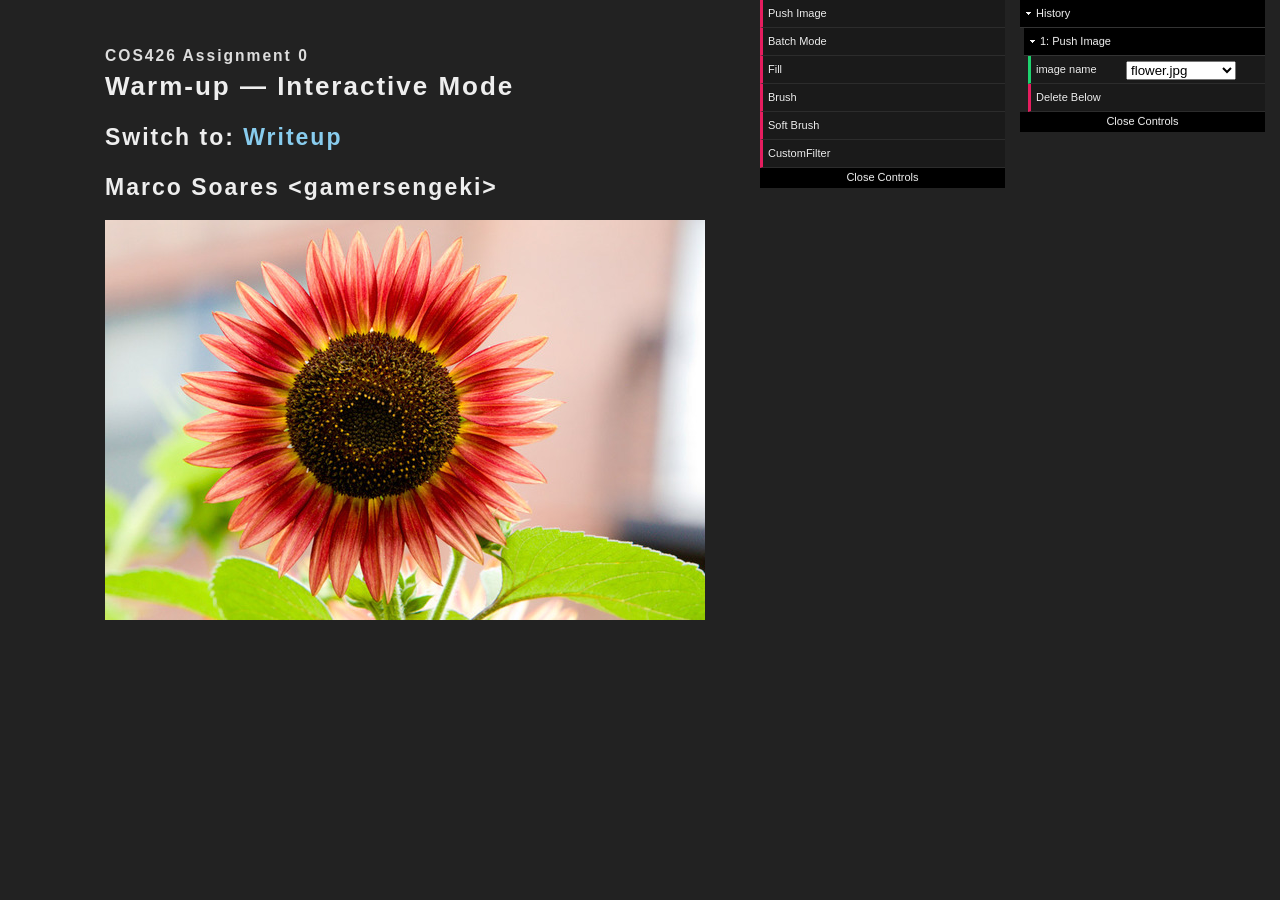
<file: Assignment-0/index.html>
<!DOCTYPE html>
<html>

<head>
    <!-- the next three lines try to discourage browser from keeping page in cache -->
    <meta http-equiv="Pragma" content="no-cache">
    <meta http-equiv="Expires" content="-1">
    <meta http-equiv="cache-control" content="no-store">

    <meta charset="UTF-8">
    <title> COS426 Assignment 1 &mdash; Image Processing &mdash; Interactive</title>
    <link href="css/style.css" type="text/css" rel="stylesheet"/>
</head>

<body>
    <script src="libjs/dat.gui.js"> </script>

    <script src="libjs/gif/LZWEncoder.js"></script>
    <script src="libjs/gif/NeuQuant.js"></script>
    <script src="libjs/gif/GIFEncoder.js"></script>
    <script src="libjs/gif/b64.js"></script>

    <script src="js/image.js"></script>
    <script src="coursejs/parser.js"></script>
    <script src="js/filters.js"></script>


    <script src="coursejs/guiConfig.js"></script>
    <script src="coursejs/gui.js"></script>
    <script>
        Gui.hidden = false;
    </script>
    <script src="js/student.js"> </script>
    <script src="coursejs/main.js"> </script>


    <div id="main_div">
        <h1> <div class=assignment>COS426 Assignment 0</div>Warm-up &mdash; Interactive Mode</h1>
        <h2>Switch to: <a href='writeup.html'>Writeup</a></h2>
        <h2 id='student'></h2>
        <div id="error">Error: See Console</div>
        <canvas id="canvas"> </canvas>
        <div id="result_div" class="image" ></div>
    </div>
    <div id="alert_div" title="alert"> </div>
    <div id="alert_div_internal" title="alert"> </div>
</body>
</html>
</file>
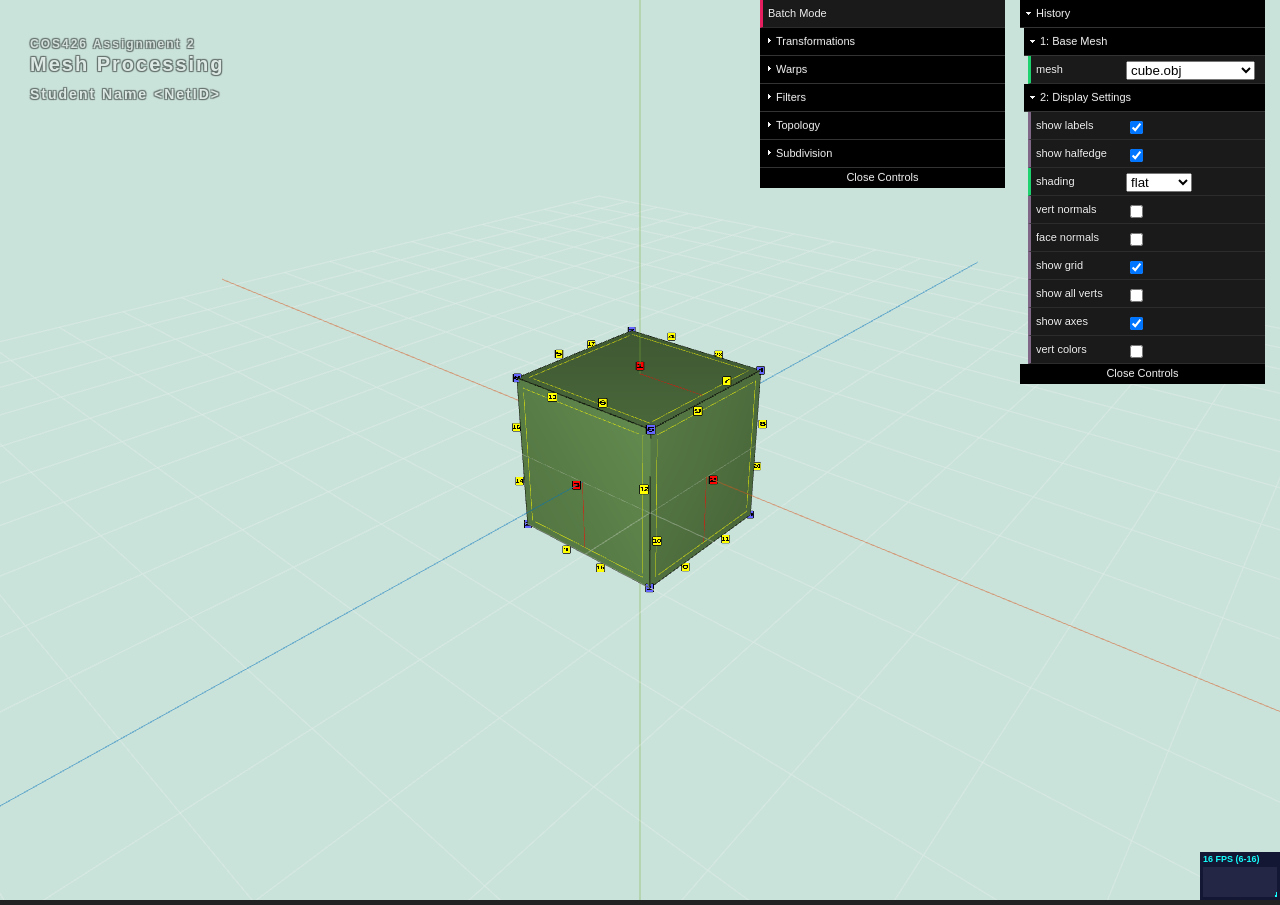
<file: Assignment-2 Mesh Editor/Assignment-2/index.html>
<!DOCTYPE html>
<html>

<head>
    <!-- the next three lines try to discourage browser from keeping page in cache -->
    <meta http-equiv="Pragma" content="no-cache">
    <meta http-equiv="Expires" content="-1">
    <meta http-equiv="cache-control" content="no-store">

    <title> COS426 Assignment 2 &mdash; Mesh Processing &mdash; Interactive</title>
    <link href="css/style.css" type="text/css" rel="stylesheet"/>
</head>

<body>
    <script src="libjs/gif/LZWEncoder.js"></script>
    <script src="libjs/gif/NeuQuant.js"></script>
    <script src="libjs/gif/GIFEncoder.js"></script>
    <script src="libjs/gif/b64.js"></script>

    <script src="libjs/dat.gui.js"> </script>
    <script src="libjs/stats.min.js"></script>
    <script src="libjs/three.min.js"></script>
    <script src="libjs/TrackballControls.js"></script>
    <script src="libjs/Projector.js"></script>

    <script src="libjs/OBJLoader.js"></script>
    <script src="libjs/math.js"></script>

    <script src="coursejs/parser.js"> </script>
    <script src="coursejs/guiConfig.js"></script>
    <script src="coursejs/gui.js"></script>
    <script src="coursejs/renderer.js"></script>
    <script src="coursejs/scene.js"></script>
    <script src="js/filters.js"></script>
    <script src="js/student.js"> </script>
    <script src="js/meshUtils.js"> </script>
    <script src="coursejs/meshGeometry.js"> </script>
    <script src="js/mesh.js"> </script>

    <script src="coursejs/main.js"> </script>

    <div id="stats"></div>
    <div id="main_div">
        <h1> <span class="assignment">COS426 Assignment 2<br></span> Mesh Processing </h1>
        <h2 id="student"></h2>
        <canvas id="canvas"> </canvas>
    </div>
    <div id="alert_div" title="alert"> </div>

</body>
</html>
</file>
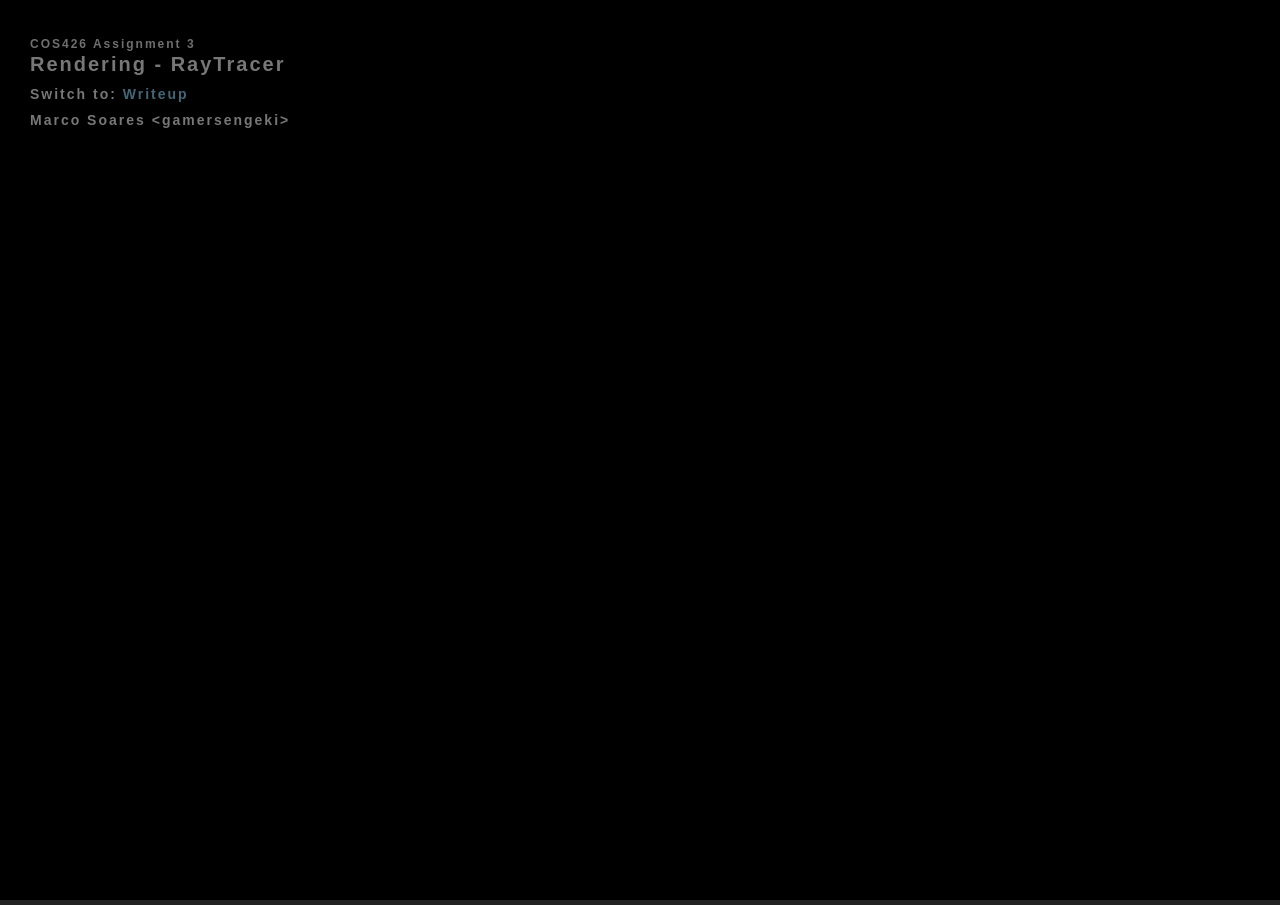
<file: Assignment-3/COS-426-Assignment-3/index.html>
<!DOCTYPE html>
<html>

<head>
    <title> COS426 Assignment 3 &mdash; Rendering &mdash; RayTracer</title>
    <meta charset="UTF-8">
    <link href="css/style.css" type="text/css" rel="stylesheet"/>
</head>
<body>
    <script src="libjs/three.min.js"> </script>
    <script src="libjs/OBJLoader.js"> </script>
    <!-- <script src="libjs/TrackballControls.js"> </script> -->

    <script src="libjs/glMatrix-0.9.5.min.js"> </script>

    <script src="coursejs/raytracer.js"> </script>
    <script src="coursejs/scene.js"> </script>
    <script src="js/student.js"> </script>
    <script src="coursejs/parser.js"> </script>
    <script src="coursejs/main.js"> </script>

    <div id="main_div">
        <div id="title_div">
            <h1> <span class="assignment">COS426 Assignment 3<br></span> Rendering - RayTracer </h1>
            <h2>Switch to: <a href='writeup.html'>Writeup</a></h2>
            <h2 id="student"> </h2>
        </div>
        <canvas id="canvas"> </canvas>
    </div>
    <div id="alert_div" title="alert"> </div>


</body>
</html>
</file>
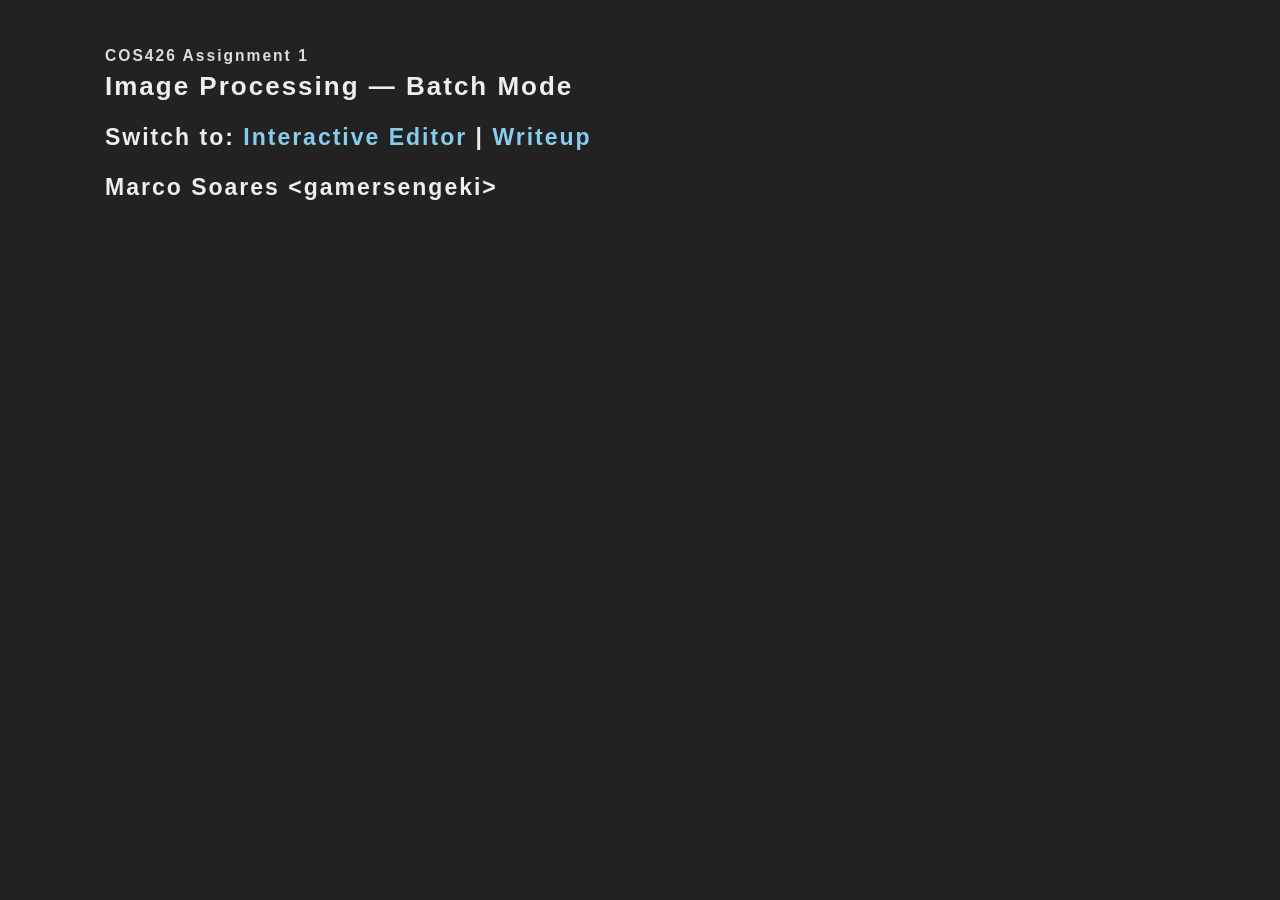
<file: Assignment-0/batch.html>
<!DOCTYPE html>
<html>

<head>
    <!-- the next three lines try to discourage browser from keeping page in cache -->
    <meta http-equiv="Pragma" content="no-cache">
    <meta http-equiv="Expires" content="-1">
    <meta http-equiv="cache-control" content="no-store">

    <title> COS426 Assignment 1 &mdash; Image Processing &mdash; Batch</title>
    <link href="css/style.css" type="text/css" rel="stylesheet"/>
</head>

<body>
    <script src="libjs/gif/LZWEncoder.js"></script>
    <script src="libjs/gif/NeuQuant.js"></script>
    <script src="libjs/gif/GIFEncoder.js"></script>
    <script src="libjs/gif/b64.js"></script>

    <script src="libjs/dat.gui.js"> </script>

    <script src="js/image.js"></script>
    <script src="coursejs/parser.js"></script>
    <script src="js/filters.js"></script>
    <script src="js/student.js"> </script>

    <script src="coursejs/guiConfig.js"></script>
    <script src="coursejs/gui.js"></script>
    <script>
        Gui.hidden = true;
        Gui.batchMode = true;
    </script>
    <script src="coursejs/main.js"></script>
    <script>
    </script>

    <!-- <script src="js/batch.js"></script> -->

    <div id="main_div">
        <h1> <div class=assignment>COS426 Assignment 1</div>Image Processing &mdash; Batch Mode</h1>
        <h2>Switch to: <a href='index.html'>Interactive Editor</a> | <a href='writeup.html'>Writeup</a></h2>
        <h2 id='student'></h2>
        <!-- <div id="instructions">To animate: replace one number value with (start,end,step)<br>Example: http://localhost:8000/batch.html?Push%20Image=flower.jpg&Contrast=(-1,1,0.1)</div> -->
        <div id="error">Error: See Console</div>
        <div id="loading">processing...</div>
        <div id="canvas_div" class="image" >
            <canvas id="canvas"> </canvas>
        </div>
        <div id="result_div" class="image" ></div>
    </div>
    <div id="alert_div" title="alert"> </div>
    <div id="alert_div_internal" title="alert"> </div>
</body>
</html>
</file>
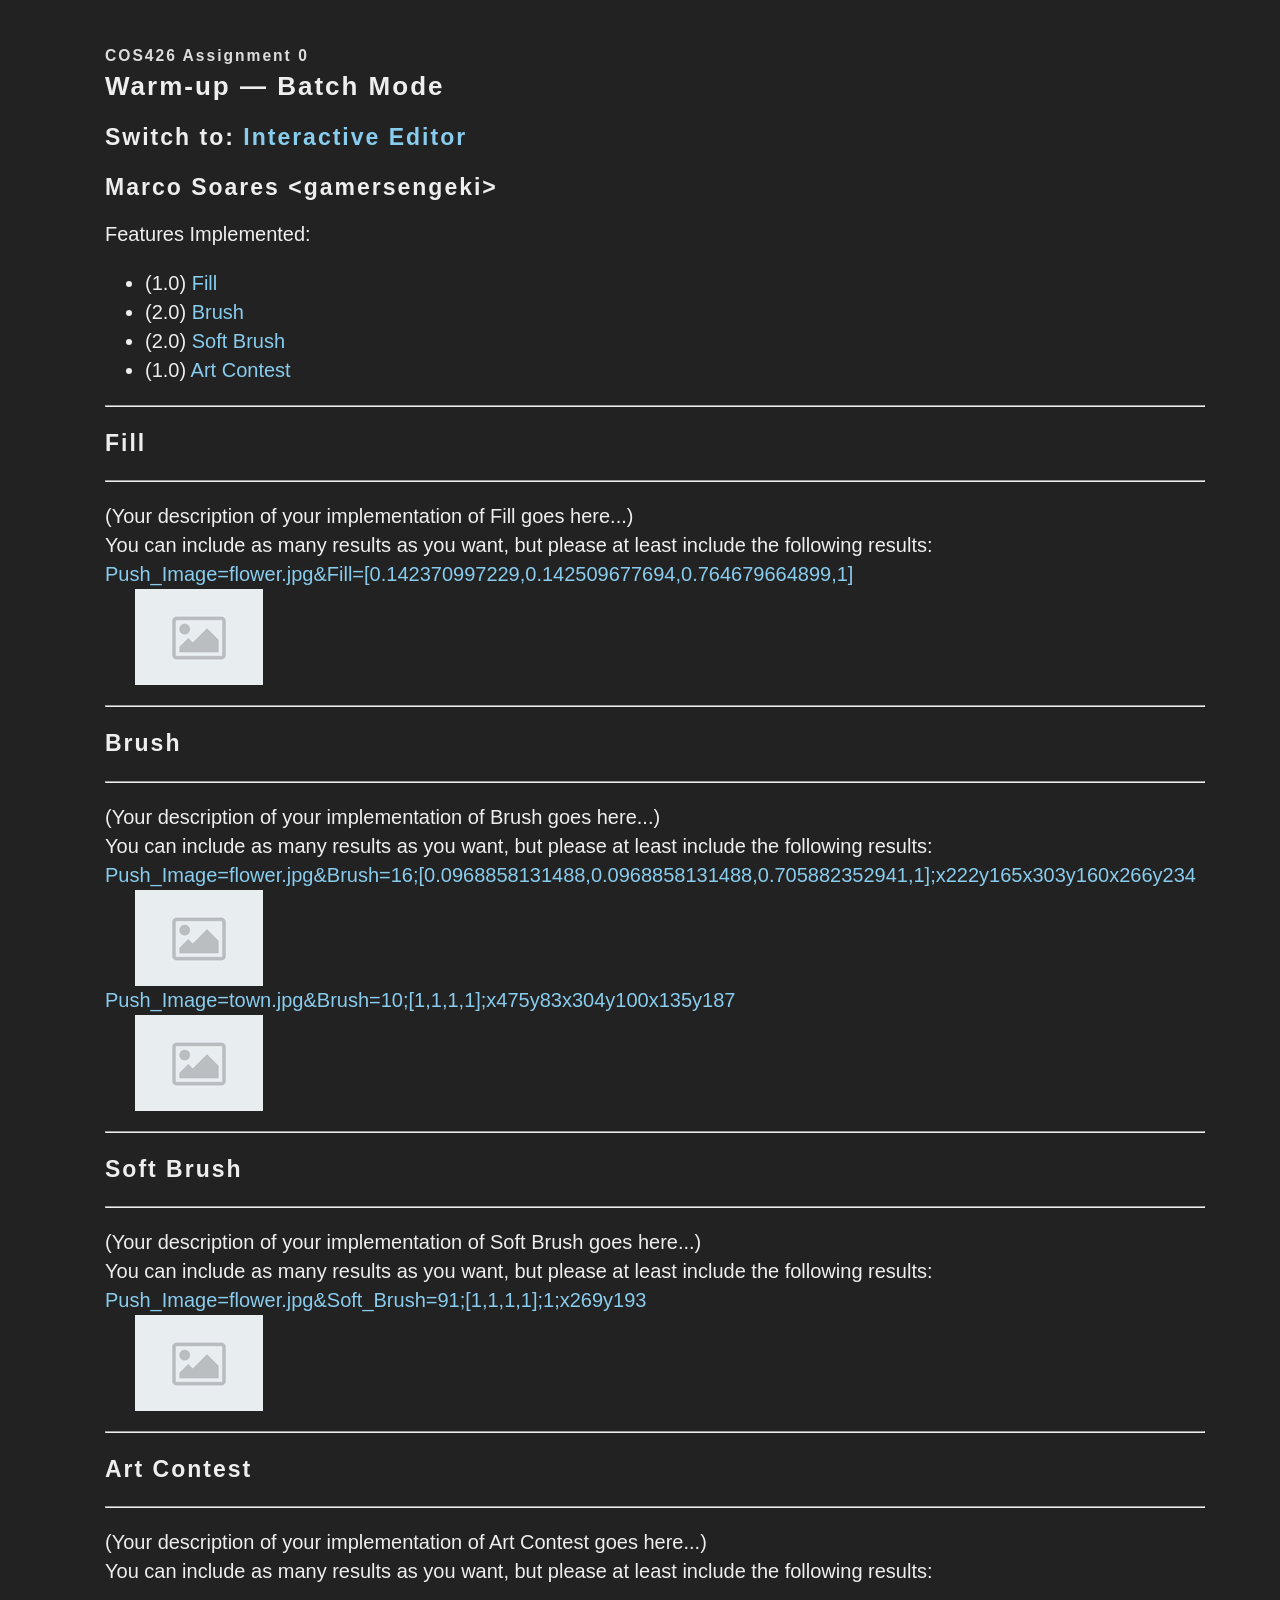
<file: Assignment-0/writeup.html>
<head>
    <!-- the next three lines try to discourage browser from keeping page in cache -->
    <meta http-equiv="Pragma" content="no-cache">
    <meta http-equiv="Expires" content="-1">
    <meta http-equiv="cache-control" content="no-store">
    <title> COS426 Assignment 0 &mdash; Warm-up &mdash; Writeup</title>
    <link href="css/style.css" type="text/css" rel="stylesheet"/>
</head>

<body>
    <script src="js/student.js"> </script>
    <script src="coursejs/writeup.js"> </script>
    <div class="main_div">

        <h1> <div class=assignment>COS426 Assignment 0</div>Warm-up &mdash; Batch Mode</h1>
        <h2>Switch to: <a href='index.html'>Interactive Editor</a></h2>
        <div class='selectable'>
        <h2 id='student'></h2>

        Features Implemented:
<ul>
<li>(1.0) <a href='#Fill'>Fill</a></li>
<li>(2.0) <a href='#Brush'>Brush</a></li>
<li>(2.0) <a href='#Soft+Brush'>Soft Brush</a></li>
<li>(1.0) <a href='#Art+Contest'>Art Contest</a></li>
        </ul></div>

<p><hr><p><a name='Fill'></a><h2>Fill</h2><p><hr><p>
(Your description of your implementation of Fill goes here...)

<br>You can include as many results as you want, but please at least include the following results:<br> <a href='batch.html?Push_Image=flower.jpg&Fill=[0.142370997229,0.142509677694,0.764679664899,1]'>Push_Image=flower.jpg&Fill=[0.142370997229,0.142509677694,0.764679664899,1]</a>

<br><img src='results/placeholder.png'><p><hr><p><a name='Brush'></a><h2>Brush</h2><p><hr><p>
(Your description of your implementation of Brush goes here...)

<br>You can include as many results as you want, but please at least include the following results:<br> <a href='batch.html?Push_Image=flower.jpg&Brush=16;[0.0968858131488,0.0968858131488,0.705882352941,1];x222y165x303y160x266y234'>Push_Image=flower.jpg&Brush=16;[0.0968858131488,0.0968858131488,0.705882352941,1];x222y165x303y160x266y234</a>

<br><img src='results/placeholder.png'><br> <a href='batch.html?Push_Image=town.jpg&Brush=10;[1,1,1,1];x475y83x304y100x135y187'>Push_Image=town.jpg&Brush=10;[1,1,1,1];x475y83x304y100x135y187</a>

<br><img src='results/placeholder.png'><p><hr><p><a name='Soft+Brush'></a><h2>Soft Brush</h2><p><hr><p>
(Your description of your implementation of Soft Brush goes here...)

<br>You can include as many results as you want, but please at least include the following results:<br> <a href='batch.html?Push_Image=flower.jpg&Soft_Brush=91;[1,1,1,1];1;x269y193'>Push_Image=flower.jpg&Soft_Brush=91;[1,1,1,1];1;x269y193</a>

<br><img src='results/placeholder.png'><p><hr><p><a name='Art+Contest'></a><h2>Art Contest</h2><p><hr><p>
(Your description of your implementation of Art Contest goes here...)

<br>You can include as many results as you want, but please at least include the following results:    </div>
</body>
</html>
</file>
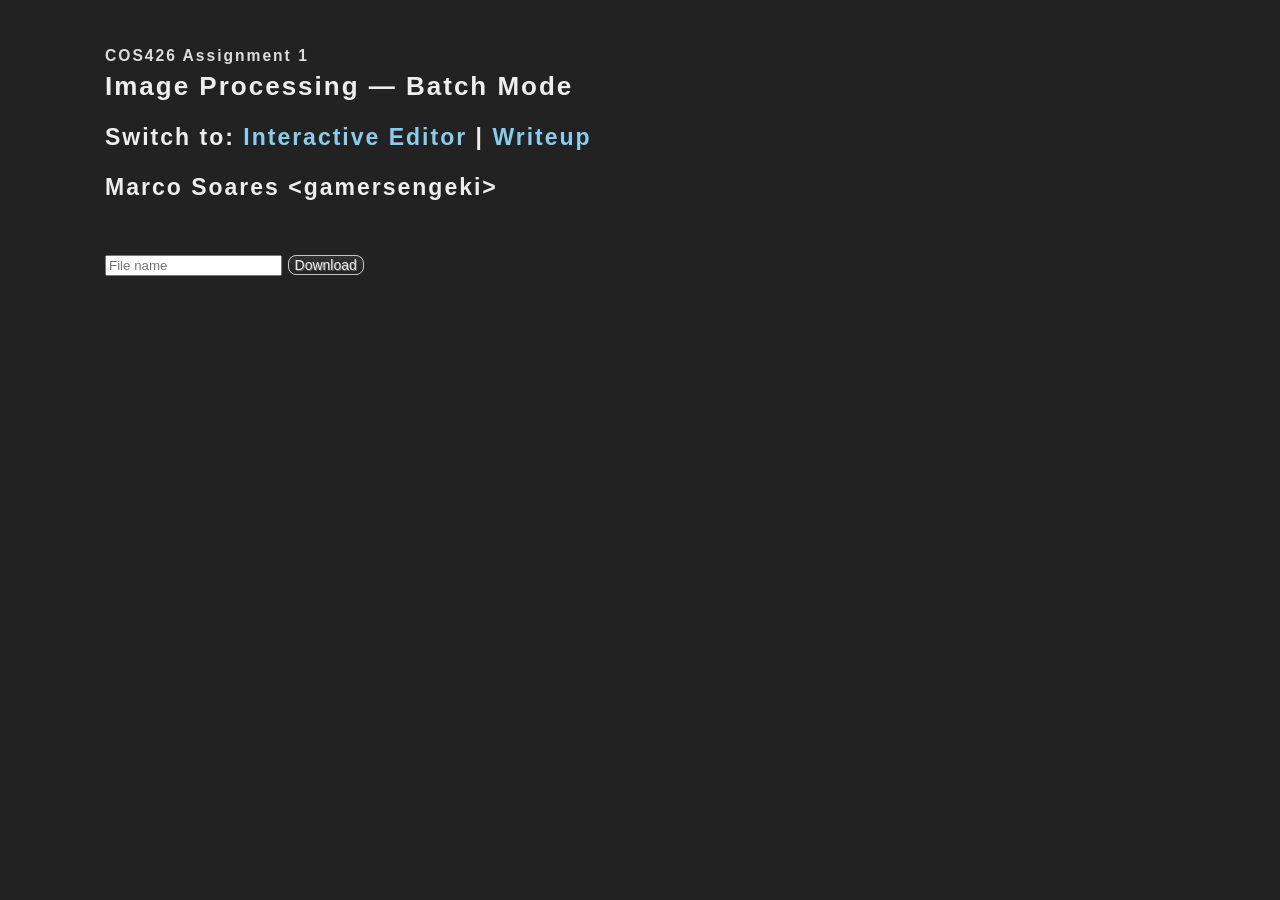
<file: Assignment-1/Assignment-1/batch.html>
<!DOCTYPE html>
<html>

<head>
    <!-- the next three lines try to discourage browser from keeping page in cache -->
    <meta http-equiv="Pragma" content="no-cache">
    <meta http-equiv="Expires" content="-1">
    <meta http-equiv="cache-control" content="no-store">

    <title> COS426 Assignment 1 &mdash; Image Processing &mdash; Batch</title>
    <link href="css/style.css" type="text/css" rel="stylesheet"/>
</head>

<body>
    <script src="libjs/gif/LZWEncoder.js"></script>
    <script src="libjs/gif/NeuQuant.js"></script>
    <script src="libjs/gif/GIFEncoder.js"></script>
    <script src="libjs/gif/b64.js"></script>

    <script src="libjs/dat.gui.js"> </script>

    <script src="js/image.js"></script>
    <script src="coursejs/parser.js"></script>
    <script src="js/filters.js"></script>
    <script src="js/student.js"> </script>

    <script src="coursejs/guiConfig.js"></script>
    <script src="coursejs/gui.js"></script>
    <script>
        Gui.hidden = true;
        Gui.batchMode = true;
    </script>
    <script src="coursejs/main.js"></script>
    <script>
    </script>

    <!-- <script src="coursejs/batch.js"></script> -->

    <div id="main_div">
        <h1> <div class=assignment>COS426 Assignment 1</div>Image Processing &mdash; Batch Mode</h1>
        <h2>Switch to: <a href='index.html'>Interactive Editor</a> | <a href='writeup.html'>Writeup</a></h2>
        <h2 id='student'></h2>
        <!-- <div id="instructions">To animate: replace one number value with (start,end,step)<br>Example: http://localhost:8000/batch.html?Push%20Image=flower.jpg&Contrast=(-1,1,0.1)</div> -->
        <div id="error">Error: See Console</div>
        <div id="loading">processing...</div>
        <div id="canvas_div" class="image" >
            <canvas id="canvas"> </canvas>
        </div>
        <div id="result_div" class="image" ></div>
        <!-- for exporting -->
        <div>
            <script>
                function exportCanvas() {
                    const image = document.getElementById("canvas").toDataURL("image/octet-stream");
                    const fileNameInput = document.getElementById("providedFileName").value;
                    document.getElementById("exported_image").innerHTML = `<a id="generatedDownloadLink" download="${fileNameInput}" href="${image}">Download</a>`;
                    document.getElementById("generatedDownloadLink").click();
                }
            </script>
            <input type="text" id="providedFileName" placeholder="File name"></input>
            <button type="button" onclick="exportCanvas()">Download</button>
            <div id="exported_image"></div>
            <script>
                function checkTextInputEnter(event) {
                    if (event.key === "Enter") {
                        exportCanvas();
                    }
                }
                document.getElementById("providedFileName").addEventListener("keyup", checkTextInputEnter);
            </script>
        </div>
    </div>
    <div id="alert_div" title="alert"> </div>
    <div id="alert_div_internal" title="alert"> </div>
</body>
</html>
</file>
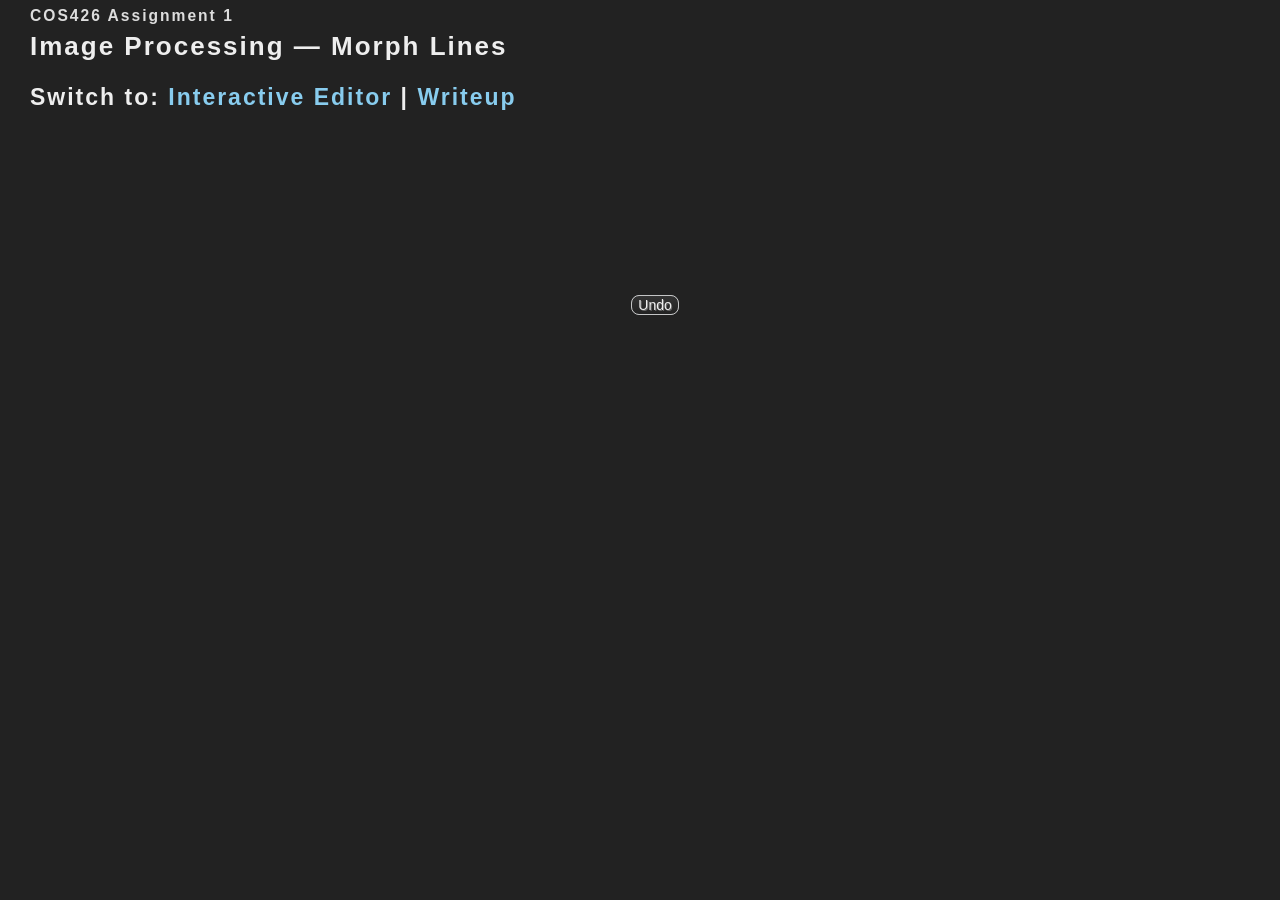
<file: Assignment-1/Assignment-1/morphLines.html>
<!DOCTYPE html>
<html>

<head>
    <!-- the next three lines try to discourage browser from keeping page in cache -->
    <meta http-equiv="Pragma" content="no-cache">
    <meta http-equiv="Expires" content="-1">
    <meta http-equiv="cache-control" content="no-store">
  
    <title> COS426 Assignment 1 &mdash; Image Processing &mdash; Create Morph</title>
    <link href="css/style.css" type="text/css" rel="stylesheet"/>
</head>

<script src="coursejs/parser.js"> </script>
<script src="coursejs/morphLines.js"> </script>

<body style="overflow:hidden">
    <span class="main_div">
        <h1> <div class=assignment>COS426 Assignment 1</div>Image Processing &mdash; Morph Lines </h1>
        <h2>Switch to: <a href='index.html'>Interactive Editor</a> | <a href='writeup.html'>Writeup</a></h2>
    </span>
    <div id="result_div">
        <canvas id="initial"> </canvas>
        <canvas id="final">   </canvas>
    <br>
    <button type="button" id="undo"> Undo </button>
    <span id="download"> </span>
    </div>
        
</body>
</html>
</file>
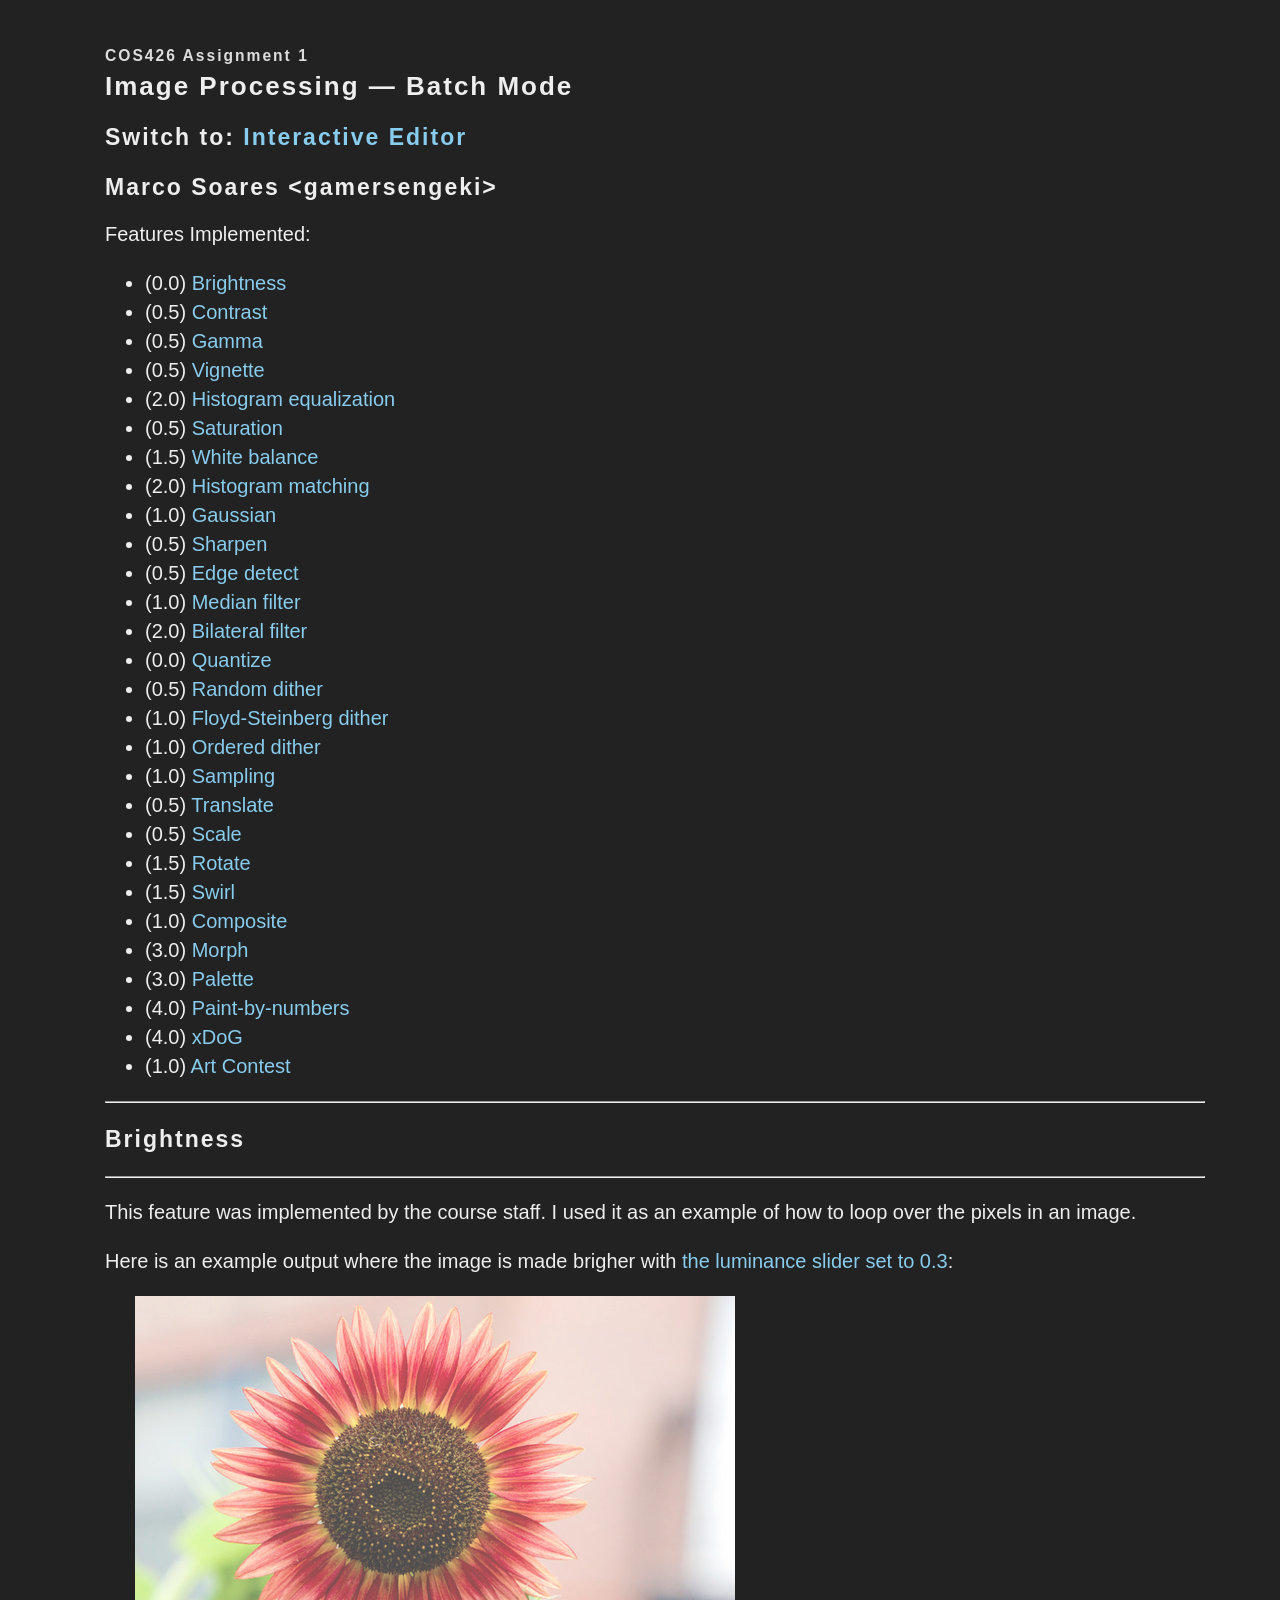
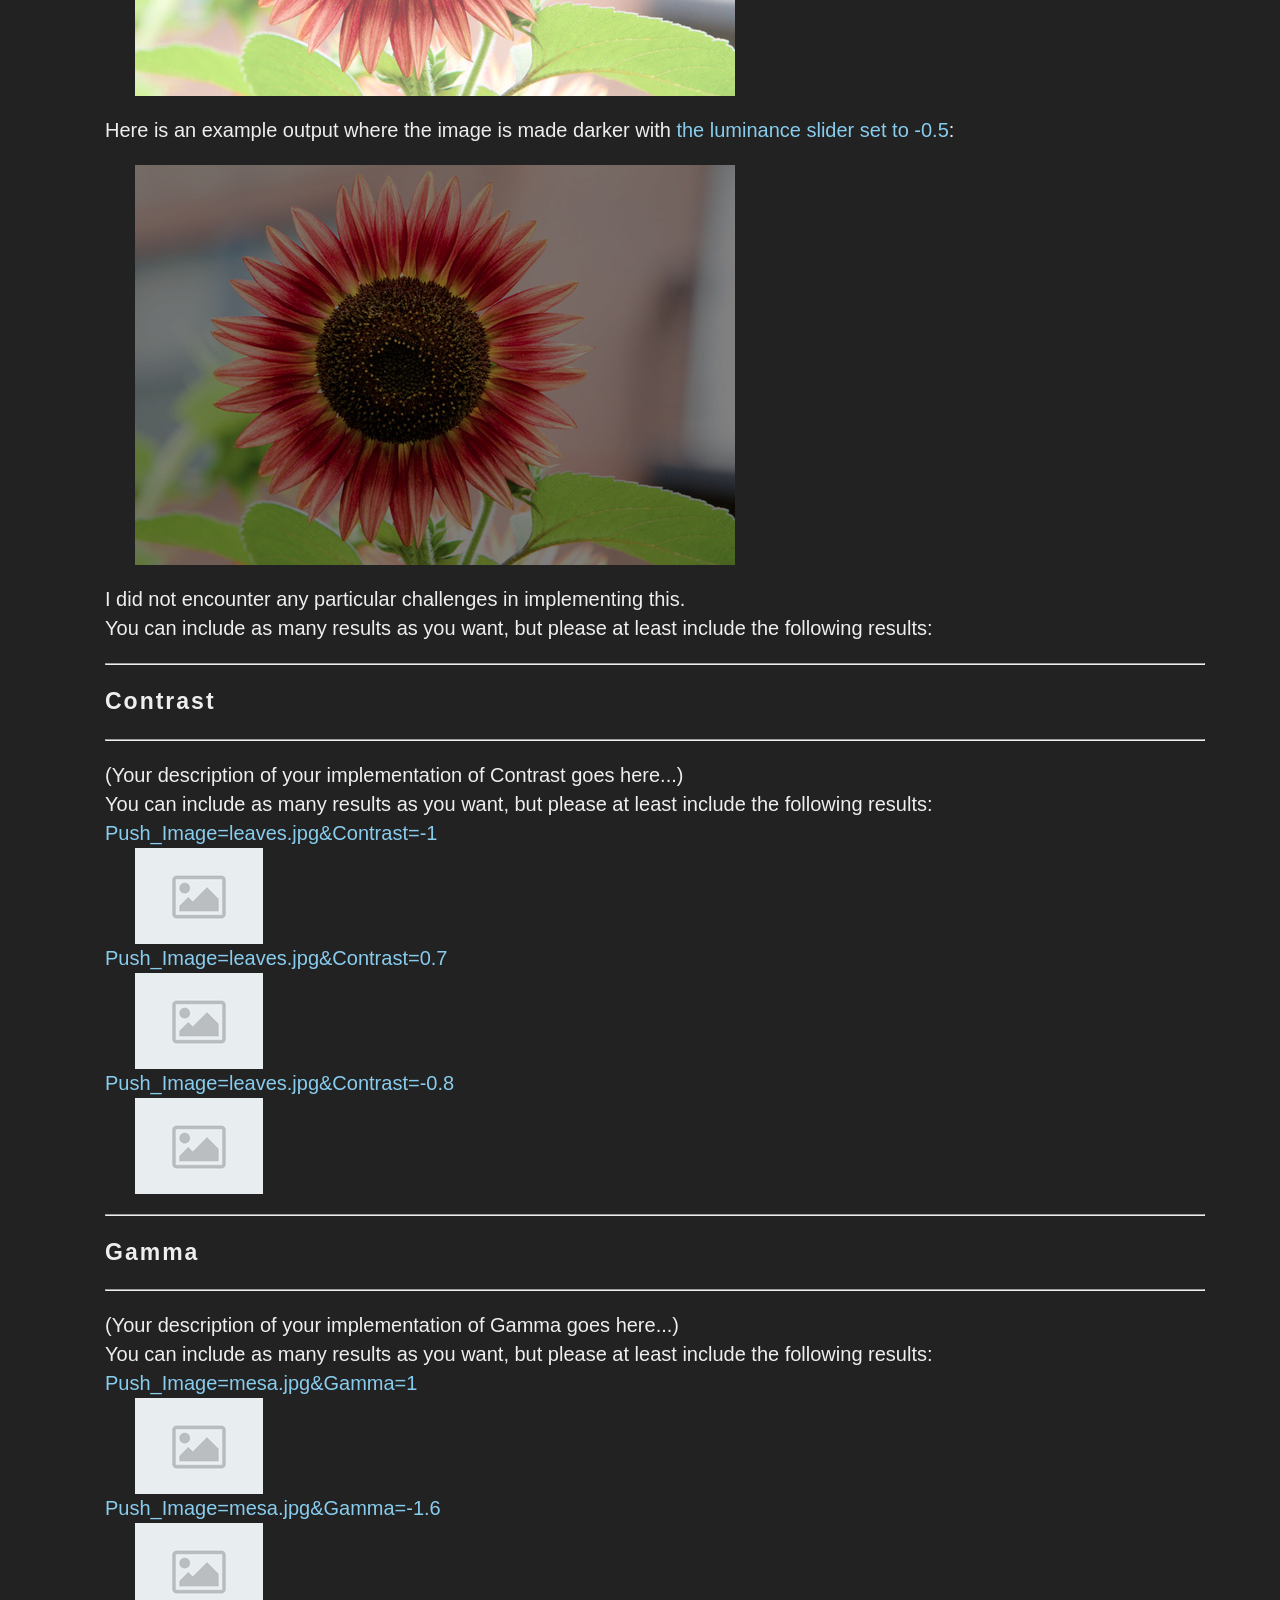
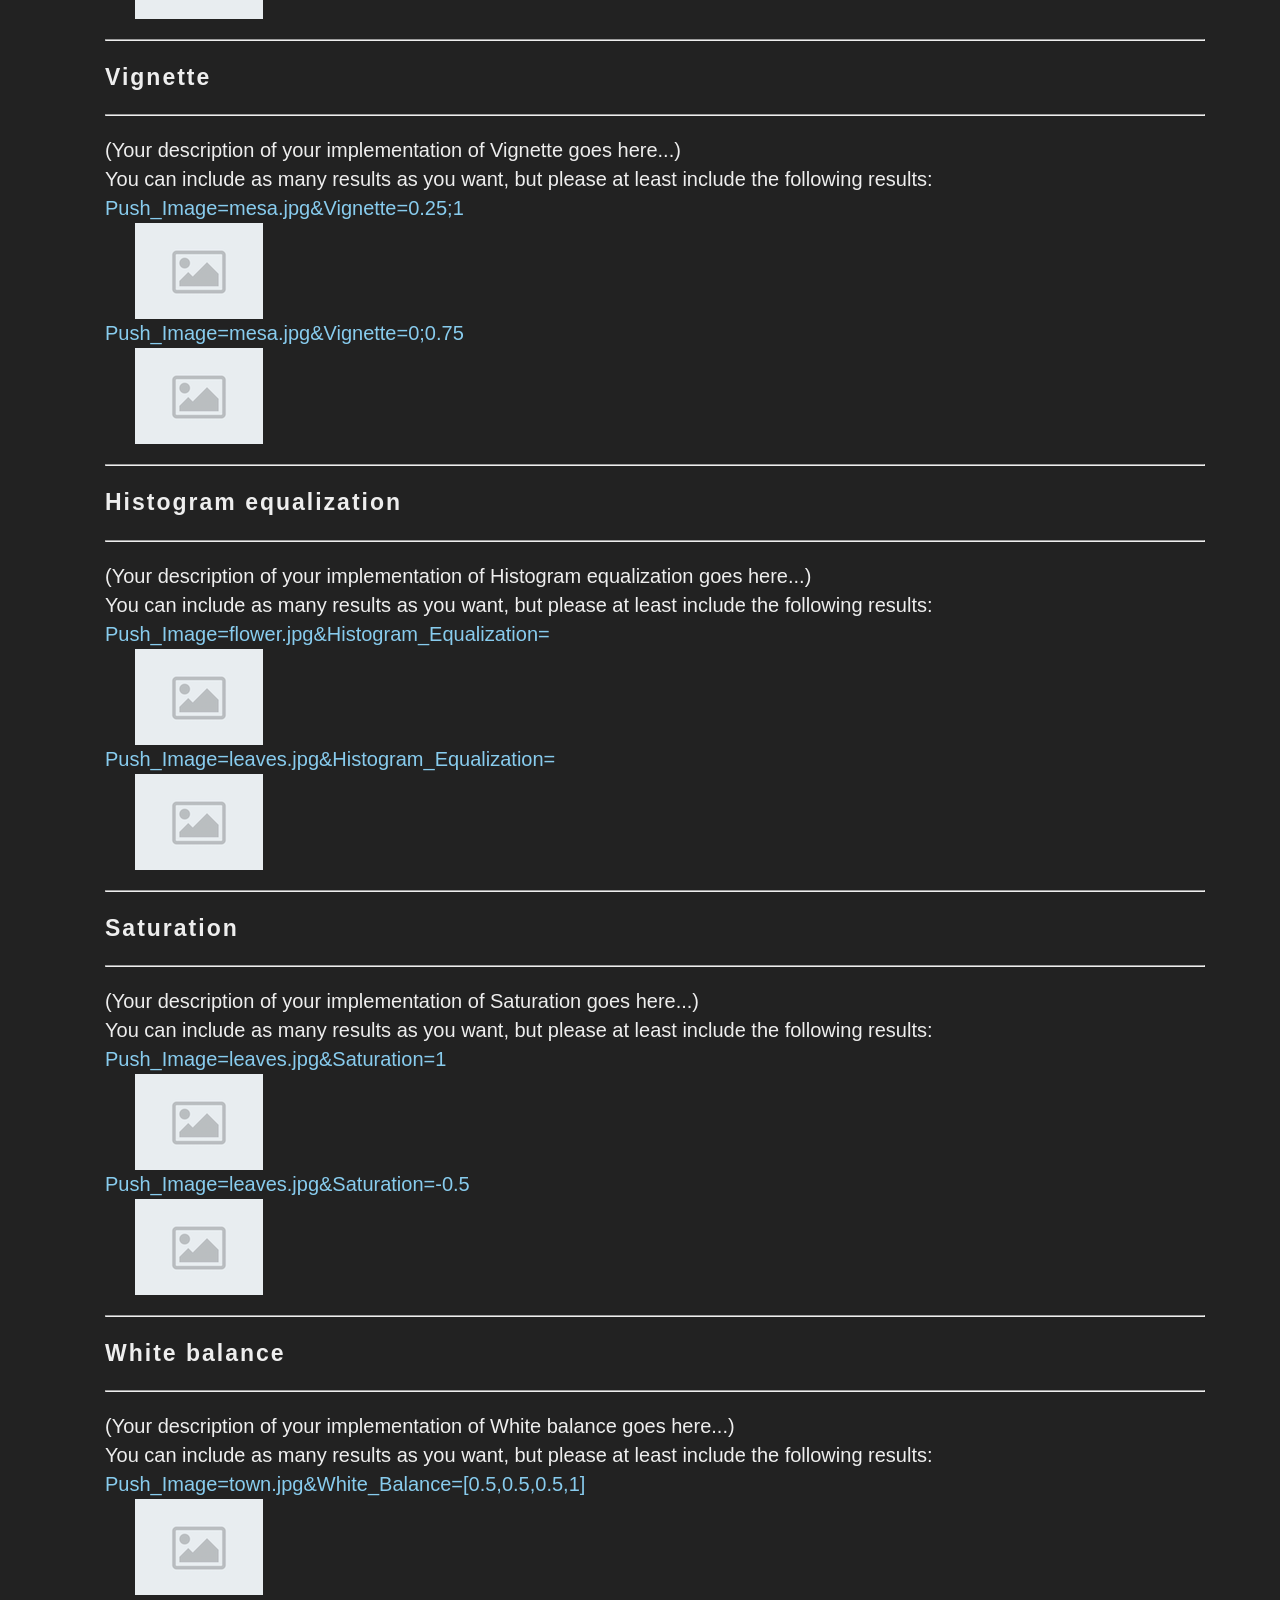
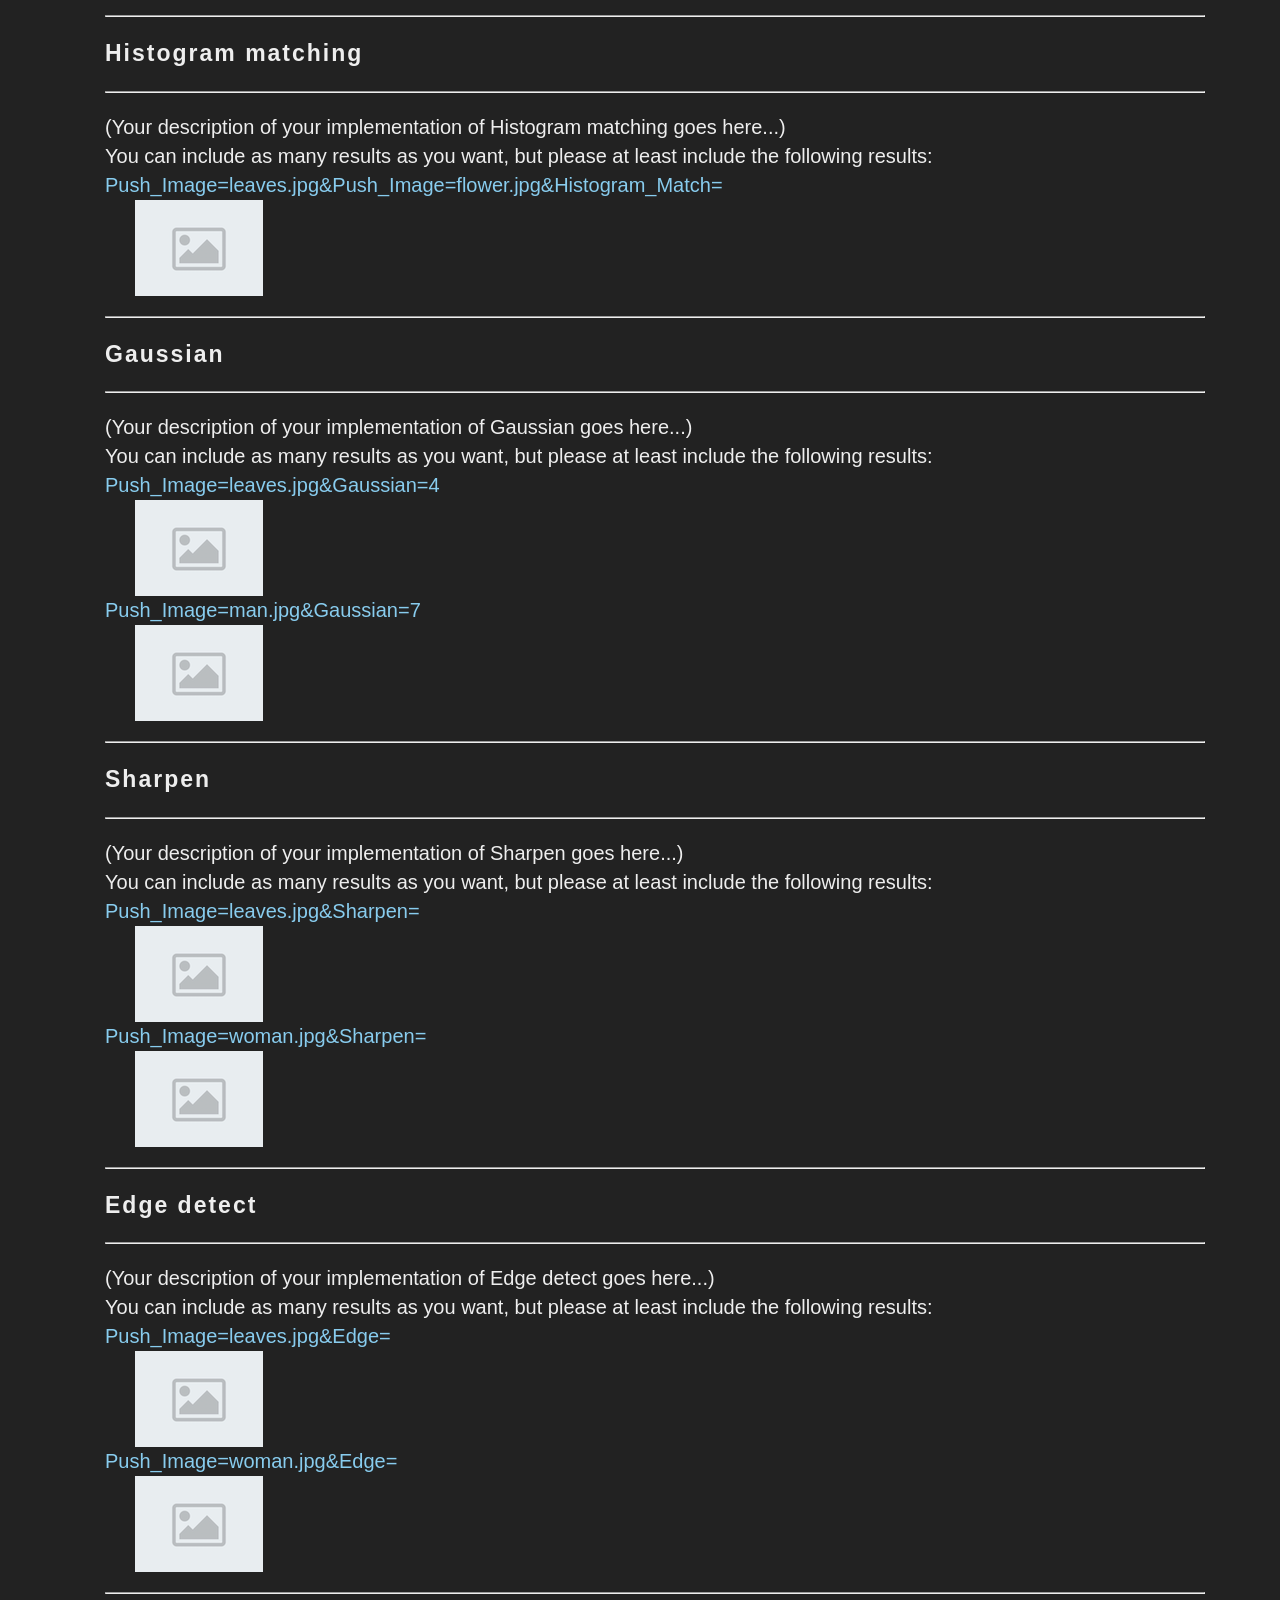
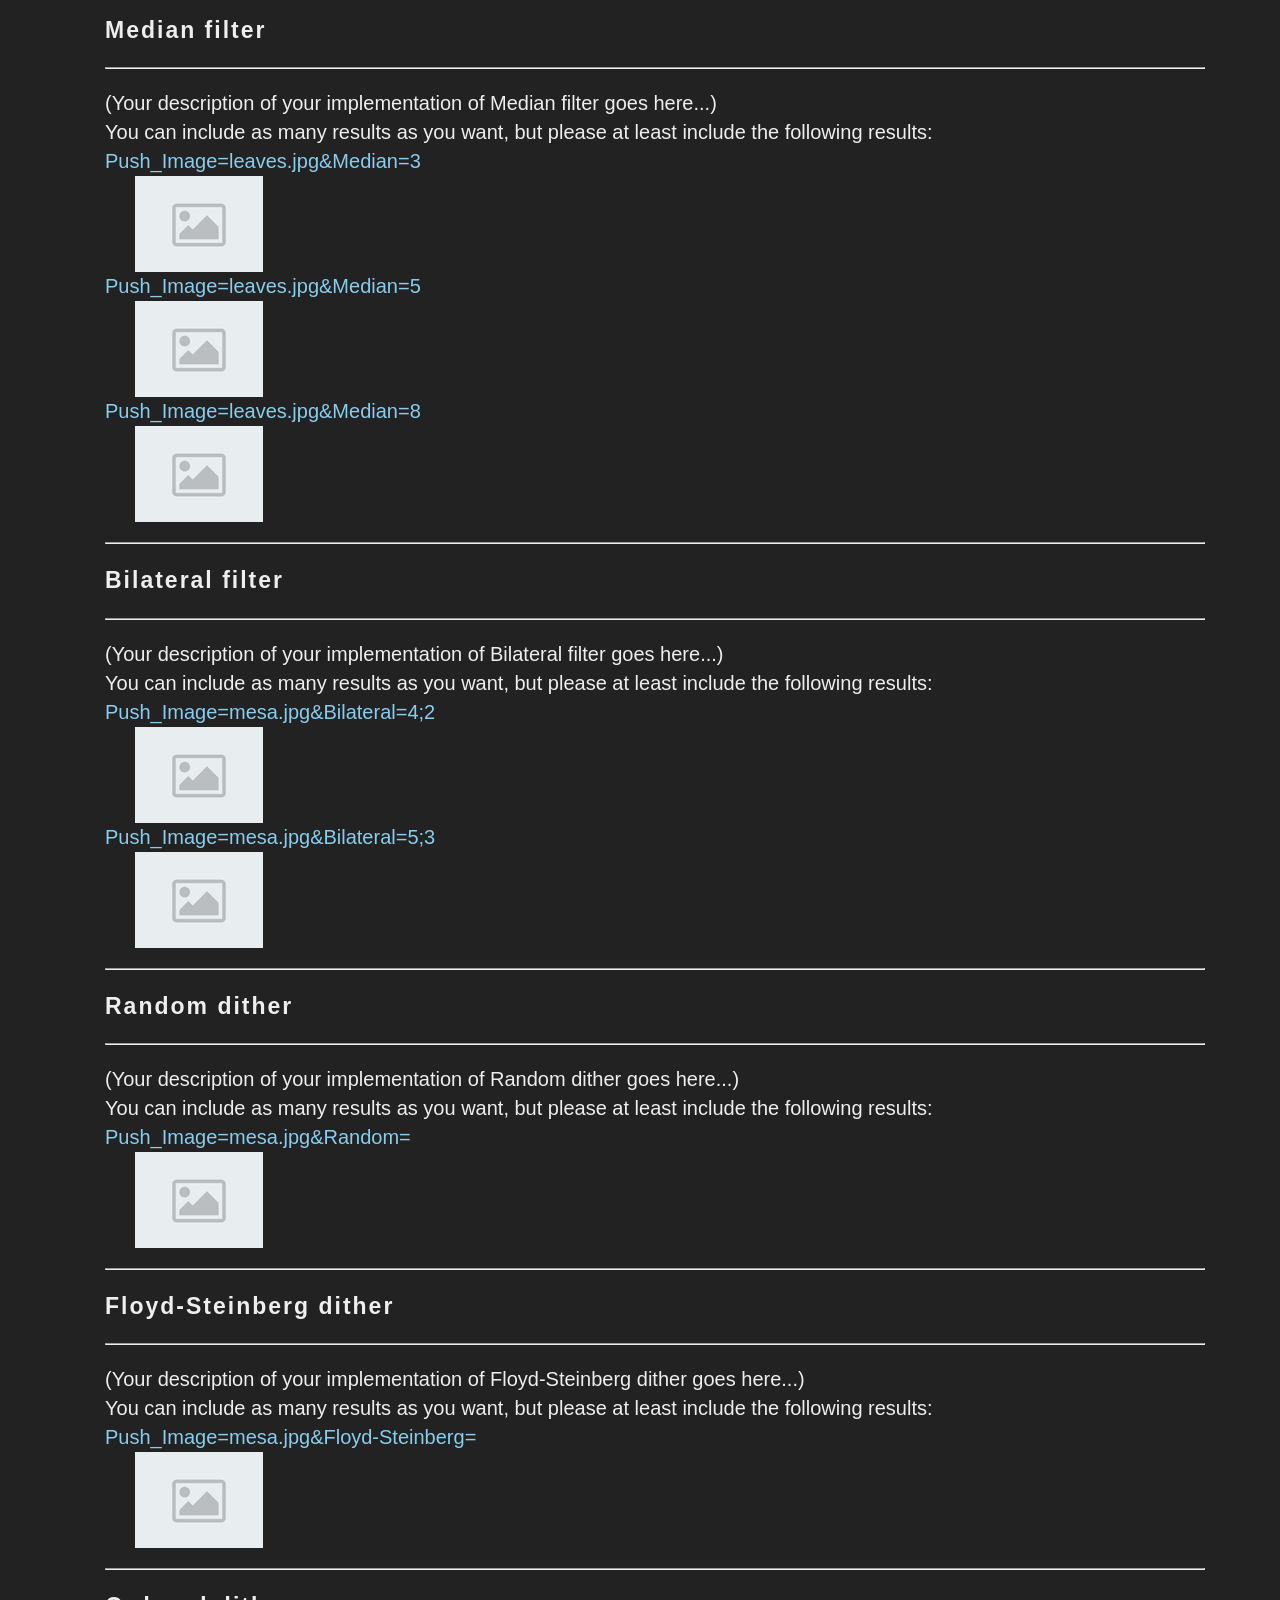
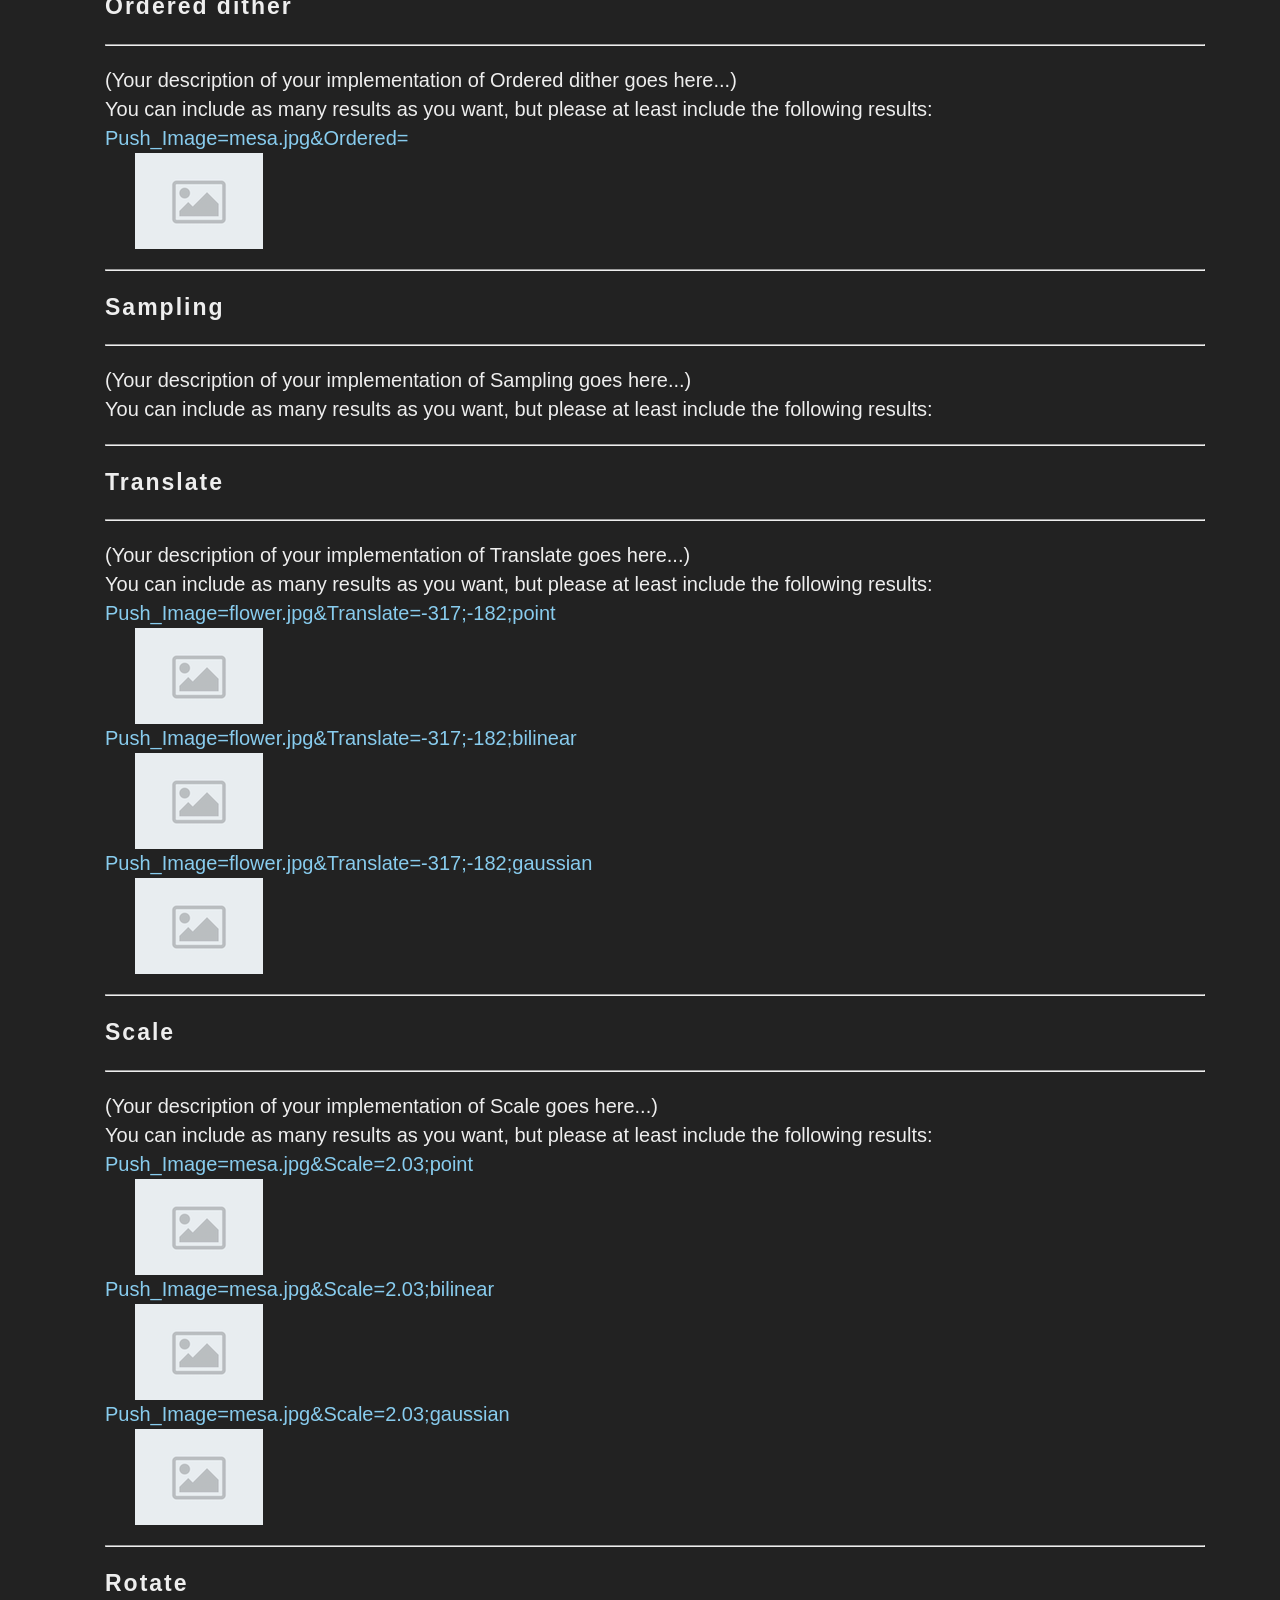
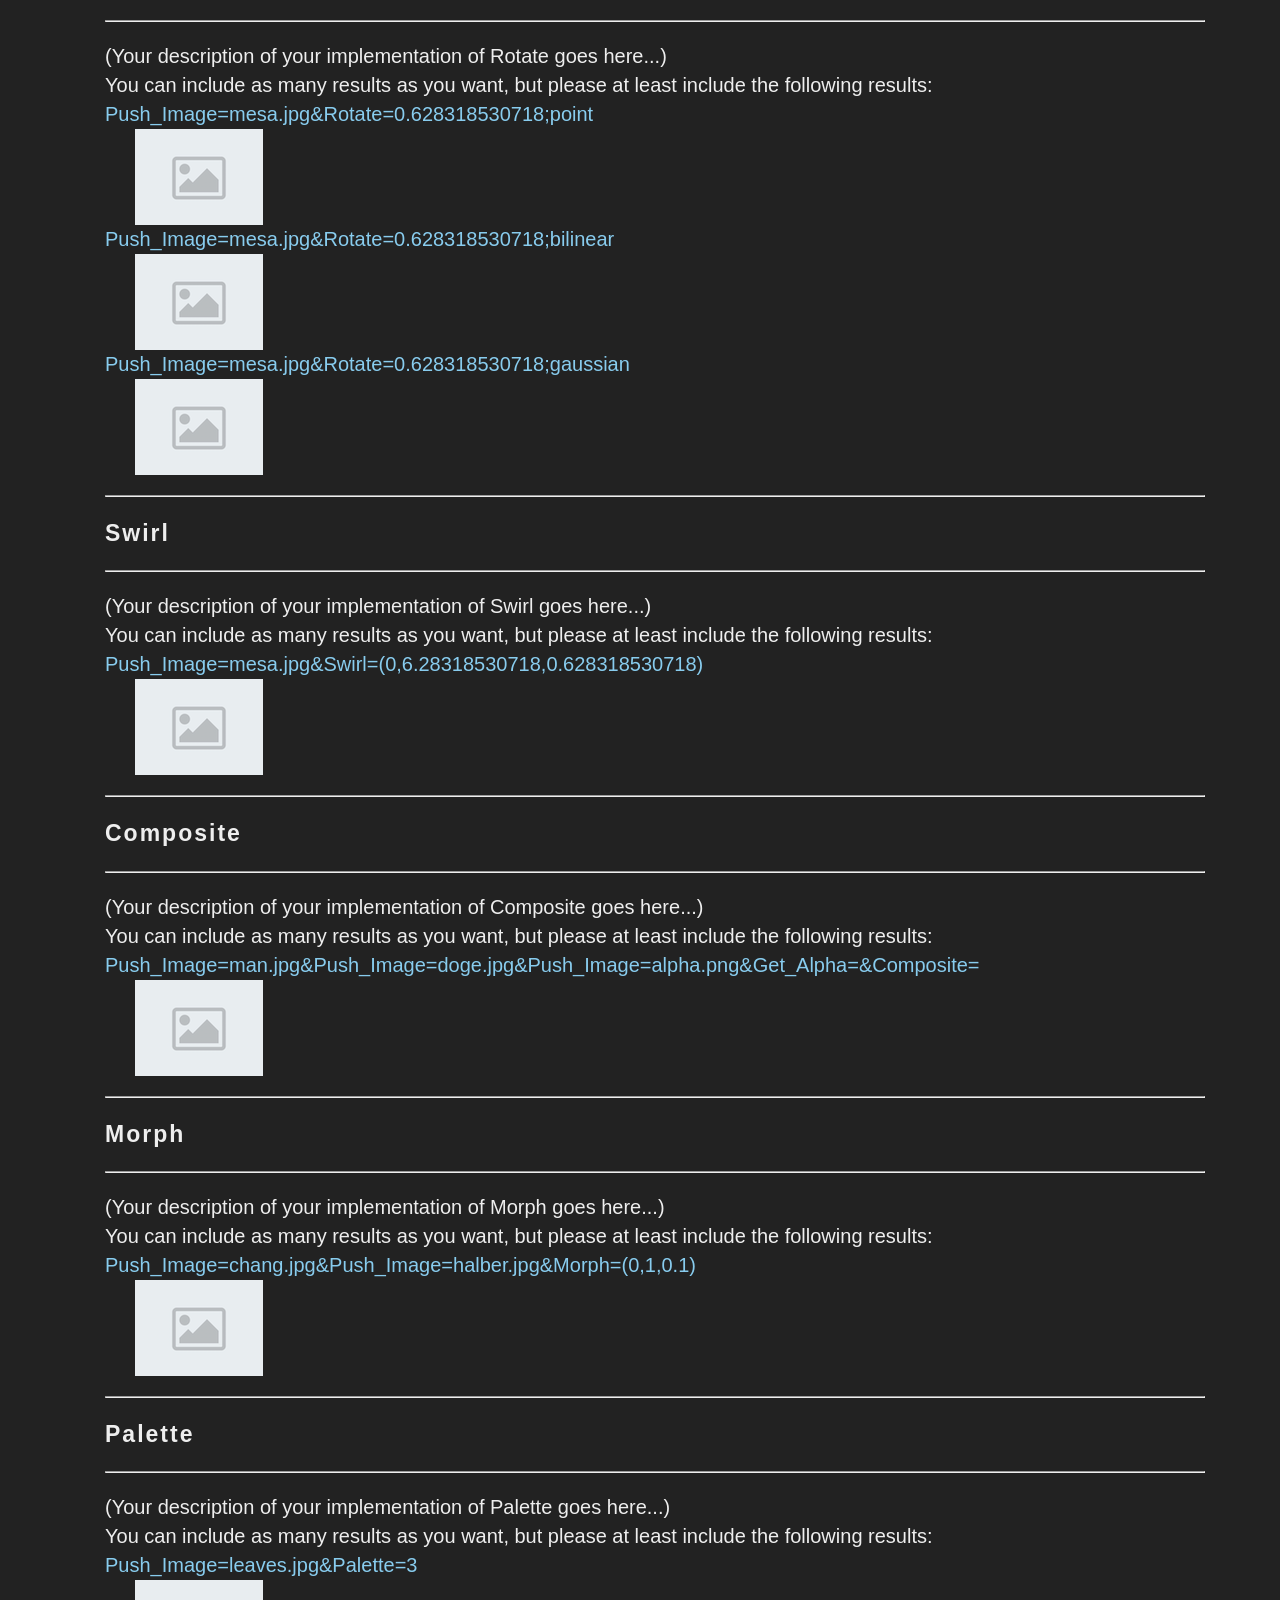
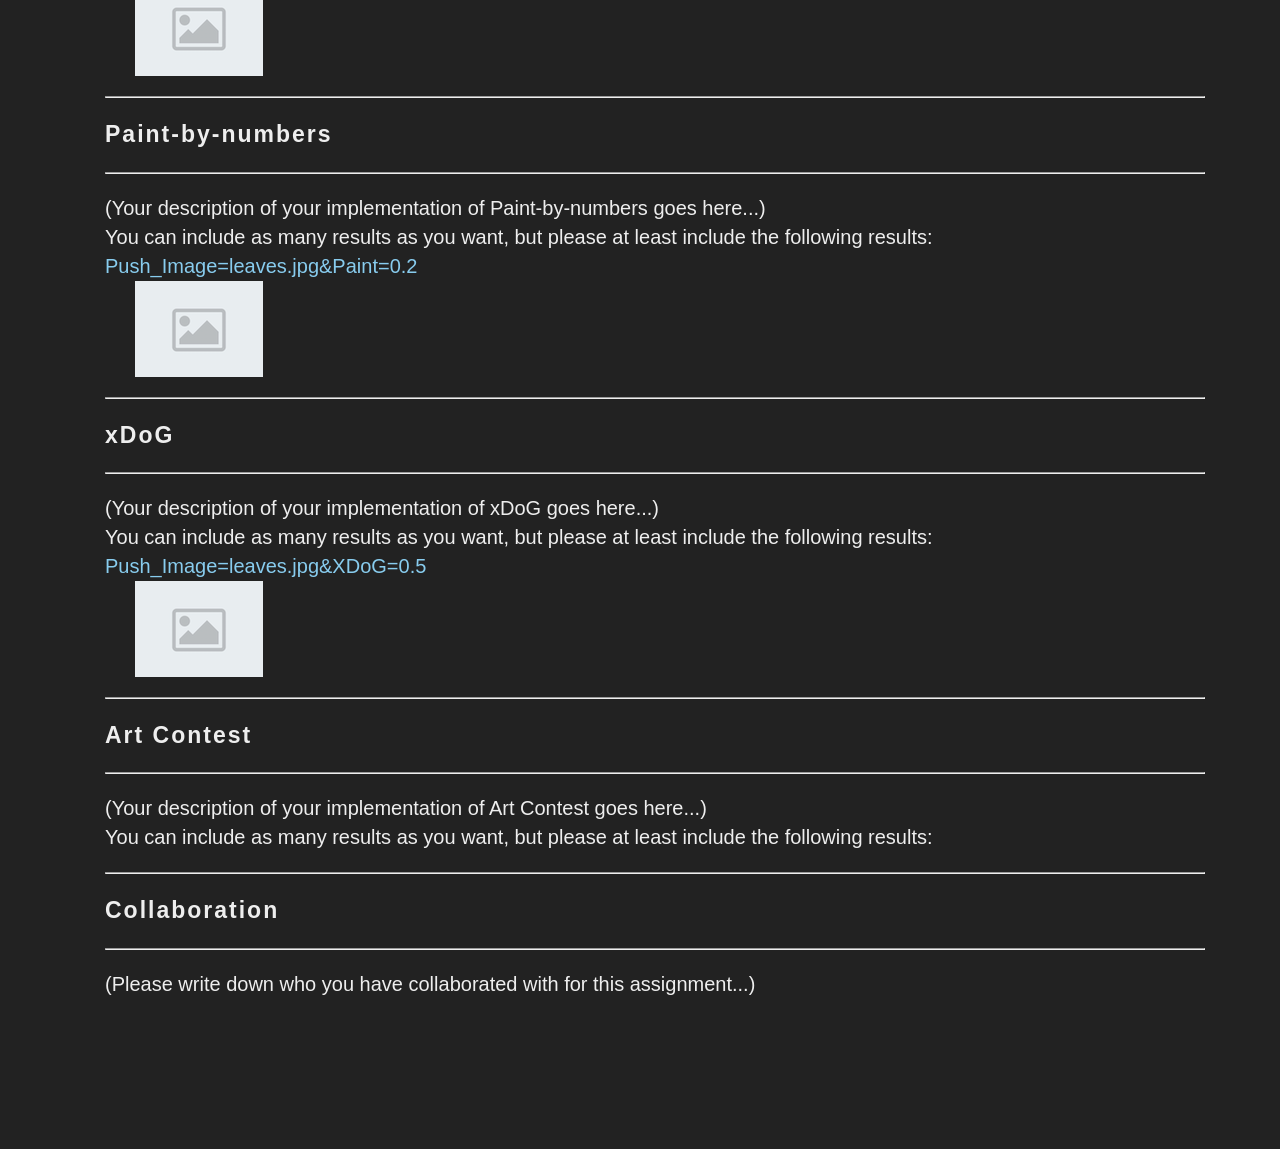
<file: Assignment-1/Assignment-1/writeup.html>
<head>
    <!-- the next three lines try to discourage browser from keeping page in cache -->
    <meta http-equiv="Pragma" content="no-cache">
    <meta http-equiv="Expires" content="-1">
    <meta http-equiv="cache-control" content="no-store">

    <title> COS426 Assignment 1 &mdash; Image Processing &mdash; Writeup</title>
    <link href="css/style.css" type="text/css" rel="stylesheet"/>
</head>

<body>
    <script src="js/student.js"> </script>
    <script src="coursejs/writeup.js"> </script>
    <div class="main_div">

        <h1> <div class=assignment>COS426 Assignment 1</div>Image Processing &mdash; Batch Mode</h1>
        <h2>Switch to: <a href='index.html'>Interactive Editor</a></h2>
        <div class='selectable'>
        <h2 id='student'></h2>

        Features Implemented:
<ul>
<li>(0.0) <a href='#Brightness'>Brightness</a></li>
<li>(0.5) <a href='#Contrast'>Contrast</a></li>
<li>(0.5) <a href='#Gamma'>Gamma</a></li>
<li>(0.5) <a href='#Vignette'>Vignette</a></li>
<li>(2.0) <a href='#Histogram+equalization'>Histogram equalization</a></li>
<li>(0.5) <a href='#Saturation'>Saturation</a></li>
<li>(1.5) <a href='#White+balance'>White balance</a></li>
<li>(2.0) <a href='#Histogram+matching'>Histogram matching</a></li>
<li>(1.0) <a href='#Gaussian'>Gaussian</a></li>
<li>(0.5) <a href='#Sharpen'>Sharpen</a></li>
<li>(0.5) <a href='#Edge+detect'>Edge detect</a></li>
<li>(1.0) <a href='#Median+filter'>Median filter</a></li>
<li>(2.0) <a href='#Bilateral+filter'>Bilateral filter</a></li>
<li>(0.0) <a href='#Quantize'>Quantize</a></li>
<li>(0.5) <a href='#Random+dither'>Random dither</a></li>
<li>(1.0) <a href='#Floyd-Steinberg+dither'>Floyd-Steinberg dither</a></li>
<li>(1.0) <a href='#Ordered+dither'>Ordered dither</a></li>
<li>(1.0) <a href='#Sampling'>Sampling</a></li>
<li>(0.5) <a href='#Translate'>Translate</a></li>
<li>(0.5) <a href='#Scale'>Scale</a></li>
<li>(1.5) <a href='#Rotate'>Rotate</a></li>
<li>(1.5) <a href='#Swirl'>Swirl</a></li>
<li>(1.0) <a href='#Composite'>Composite</a></li>
<li>(3.0) <a href='#Morph'>Morph</a></li>
<li>(3.0) <a href='#Palette'>Palette</a></li>
<li>(4.0) <a href='#Paint-by-numbers'>Paint-by-numbers</a></li>
<li>(4.0) <a href='#xDoG'>xDoG</a></li>
<li>(1.0) <a href='#Art+Contest'>Art Contest</a></li>
        </ul></div>

<p><hr><p><a name='Brightness'></a><h2>Brightness</h2><p><hr><p>

    This feature was implemented by the course staff.
    I used it as an example of how to loop over the pixels in an image.
    <p>
    Here is an example output where the image is made brigher with
    <a href='batch.html?Push%20Image=flower.jpg&Brightness=0.3'>the
    luminance slider set to 0.3</a>:
    <p>
    <img src='results/luminance0.3.png'>
    <p>
    Here is an example output where the image is made darker with
    <a href='batch.html?Push%20Image=flower.jpg&Brightness=-0.5'>the
    luminance slider set to -0.5</a>:
    <p>
    <img src='results/luminance-0.5.png'>
    <p>
    I did not encounter any particular challenges in implementing this.

<br>You can include as many results as you want, but please at least include the following results:<p><hr><p><a name='Contrast'></a><h2>Contrast</h2><p><hr><p>
(Your description of your implementation of Contrast goes here...)

<br>You can include as many results as you want, but please at least include the following results:<br> <a href='batch.html?Push_Image=leaves.jpg&Contrast=-1'>Push_Image=leaves.jpg&Contrast=-1</a>

<br><img src='results/placeholder.png'><br> <a href='batch.html?Push_Image=leaves.jpg&Contrast=0.7'>Push_Image=leaves.jpg&Contrast=0.7</a>

<br><img src='results/placeholder.png'><br> <a href='batch.html?Push_Image=leaves.jpg&Contrast=-0.8'>Push_Image=leaves.jpg&Contrast=-0.8</a>

<br><img src='results/placeholder.png'><p><hr><p><a name='Gamma'></a><h2>Gamma</h2><p><hr><p>
(Your description of your implementation of Gamma goes here...)

<br>You can include as many results as you want, but please at least include the following results:<br> <a href='batch.html?Push_Image=mesa.jpg&Gamma=1'>Push_Image=mesa.jpg&Gamma=1</a>

<br><img src='results/placeholder.png'><br> <a href='batch.html?Push_Image=mesa.jpg&Gamma=-1.6'>Push_Image=mesa.jpg&Gamma=-1.6</a>

<br><img src='results/placeholder.png'><p><hr><p><a name='Vignette'></a><h2>Vignette</h2><p><hr><p>
(Your description of your implementation of Vignette goes here...)

<br>You can include as many results as you want, but please at least include the following results:<br> <a href='batch.html?Push_Image=mesa.jpg&Vignette=0.25;1'>Push_Image=mesa.jpg&Vignette=0.25;1</a>

<br><img src='results/placeholder.png'><br> <a href='batch.html?Push_Image=mesa.jpg&Vignette=0;0.75'>Push_Image=mesa.jpg&Vignette=0;0.75</a>

<br><img src='results/placeholder.png'><p><hr><p><a name='Histogram+equalization'></a><h2>Histogram equalization</h2><p><hr><p>
(Your description of your implementation of Histogram equalization goes here...)

<br>You can include as many results as you want, but please at least include the following results:<br> <a href='batch.html?Push_Image=flower.jpg&Histogram_Equalization='>Push_Image=flower.jpg&Histogram_Equalization=</a>

<br><img src='results/placeholder.png'><br> <a href='batch.html?Push_Image=leaves.jpg&Histogram_Equalization='>Push_Image=leaves.jpg&Histogram_Equalization=</a>

<br><img src='results/placeholder.png'><p><hr><p><a name='Saturation'></a><h2>Saturation</h2><p><hr><p>
(Your description of your implementation of Saturation goes here...)

<br>You can include as many results as you want, but please at least include the following results:<br> <a href='batch.html?Push_Image=leaves.jpg&Saturation=1'>Push_Image=leaves.jpg&Saturation=1</a>

<br><img src='results/placeholder.png'><br> <a href='batch.html?Push_Image=leaves.jpg&Saturation=-0.5'>Push_Image=leaves.jpg&Saturation=-0.5</a>

<br><img src='results/placeholder.png'><p><hr><p><a name='White+balance'></a><h2>White balance</h2><p><hr><p>
(Your description of your implementation of White balance goes here...)

<br>You can include as many results as you want, but please at least include the following results:<br> <a href='batch.html?Push_Image=town.jpg&White_Balance=[0.5,0.5,0.5,1]'>Push_Image=town.jpg&White_Balance=[0.5,0.5,0.5,1]</a>

<br><img src='results/placeholder.png'><p><hr><p><a name='Histogram+matching'></a><h2>Histogram matching</h2><p><hr><p>
(Your description of your implementation of Histogram matching goes here...)

<br>You can include as many results as you want, but please at least include the following results:<br> <a href='batch.html?Push_Image=leaves.jpg&Push_Image=flower.jpg&Histogram_Match='>Push_Image=leaves.jpg&Push_Image=flower.jpg&Histogram_Match=</a>

<br><img src='results/placeholder.png'><p><hr><p><a name='Gaussian'></a><h2>Gaussian</h2><p><hr><p>
(Your description of your implementation of Gaussian goes here...)

<br>You can include as many results as you want, but please at least include the following results:<br> <a href='batch.html?Push_Image=leaves.jpg&Gaussian=4'>Push_Image=leaves.jpg&Gaussian=4</a>

<br><img src='results/placeholder.png'><br> <a href='batch.html?Push_Image=man.jpg&Gaussian=7'>Push_Image=man.jpg&Gaussian=7</a>

<br><img src='results/placeholder.png'><p><hr><p><a name='Sharpen'></a><h2>Sharpen</h2><p><hr><p>
(Your description of your implementation of Sharpen goes here...)

<br>You can include as many results as you want, but please at least include the following results:<br> <a href='batch.html?Push_Image=leaves.jpg&Sharpen='>Push_Image=leaves.jpg&Sharpen=</a>

<br><img src='results/placeholder.png'><br> <a href='batch.html?Push_Image=woman.jpg&Sharpen='>Push_Image=woman.jpg&Sharpen=</a>

<br><img src='results/placeholder.png'><p><hr><p><a name='Edge+detect'></a><h2>Edge detect</h2><p><hr><p>
(Your description of your implementation of Edge detect goes here...)

<br>You can include as many results as you want, but please at least include the following results:<br> <a href='batch.html?Push_Image=leaves.jpg&Edge='>Push_Image=leaves.jpg&Edge=</a>

<br><img src='results/placeholder.png'><br> <a href='batch.html?Push_Image=woman.jpg&Edge='>Push_Image=woman.jpg&Edge=</a>

<br><img src='results/placeholder.png'><p><hr><p><a name='Median+filter'></a><h2>Median filter</h2><p><hr><p>
(Your description of your implementation of Median filter goes here...)

<br>You can include as many results as you want, but please at least include the following results:<br> <a href='batch.html?Push_Image=leaves.jpg&Median=3'>Push_Image=leaves.jpg&Median=3</a>

<br><img src='results/placeholder.png'><br> <a href='batch.html?Push_Image=leaves.jpg&Median=5'>Push_Image=leaves.jpg&Median=5</a>

<br><img src='results/placeholder.png'><br> <a href='batch.html?Push_Image=leaves.jpg&Median=8'>Push_Image=leaves.jpg&Median=8</a>

<br><img src='results/placeholder.png'><p><hr><p><a name='Bilateral+filter'></a><h2>Bilateral filter</h2><p><hr><p>
(Your description of your implementation of Bilateral filter goes here...)

<br>You can include as many results as you want, but please at least include the following results:<br> <a href='batch.html?Push_Image=mesa.jpg&Bilateral=4;2'>Push_Image=mesa.jpg&Bilateral=4;2</a>

<br><img src='results/placeholder.png'><br> <a href='batch.html?Push_Image=mesa.jpg&Bilateral=5;3'>Push_Image=mesa.jpg&Bilateral=5;3</a>

<br><img src='results/placeholder.png'><p><hr><p><a name='Random+dither'></a><h2>Random dither</h2><p><hr><p>
(Your description of your implementation of Random dither goes here...)

<br>You can include as many results as you want, but please at least include the following results:<br> <a href='batch.html?Push_Image=mesa.jpg&Random='>Push_Image=mesa.jpg&Random=</a>

<br><img src='results/placeholder.png'><p><hr><p><a name='Floyd-Steinberg+dither'></a><h2>Floyd-Steinberg dither</h2><p><hr><p>
(Your description of your implementation of Floyd-Steinberg dither goes here...)

<br>You can include as many results as you want, but please at least include the following results:<br> <a href='batch.html?Push_Image=mesa.jpg&Floyd-Steinberg='>Push_Image=mesa.jpg&Floyd-Steinberg=</a>

<br><img src='results/placeholder.png'><p><hr><p><a name='Ordered+dither'></a><h2>Ordered dither</h2><p><hr><p>
(Your description of your implementation of Ordered dither goes here...)

<br>You can include as many results as you want, but please at least include the following results:<br> <a href='batch.html?Push_Image=mesa.jpg&Ordered='>Push_Image=mesa.jpg&Ordered=</a>

<br><img src='results/placeholder.png'><p><hr><p><a name='Sampling'></a><h2>Sampling</h2><p><hr><p>
(Your description of your implementation of Sampling goes here...)

<br>You can include as many results as you want, but please at least include the following results:<p><hr><p><a name='Translate'></a><h2>Translate</h2><p><hr><p>
(Your description of your implementation of Translate goes here...)

<br>You can include as many results as you want, but please at least include the following results:<br> <a href='batch.html?Push_Image=flower.jpg&Translate=-317;-182;point'>Push_Image=flower.jpg&Translate=-317;-182;point</a>

<br><img src='results/placeholder.png'><br> <a href='batch.html?Push_Image=flower.jpg&Translate=-317;-182;bilinear'>Push_Image=flower.jpg&Translate=-317;-182;bilinear</a>

<br><img src='results/placeholder.png'><br> <a href='batch.html?Push_Image=flower.jpg&Translate=-317;-182;gaussian'>Push_Image=flower.jpg&Translate=-317;-182;gaussian</a>

<br><img src='results/placeholder.png'><p><hr><p><a name='Scale'></a><h2>Scale</h2><p><hr><p>
(Your description of your implementation of Scale goes here...)

<br>You can include as many results as you want, but please at least include the following results:<br> <a href='batch.html?Push_Image=mesa.jpg&Scale=2.03;point'>Push_Image=mesa.jpg&Scale=2.03;point</a>

<br><img src='results/placeholder.png'><br> <a href='batch.html?Push_Image=mesa.jpg&Scale=2.03;bilinear'>Push_Image=mesa.jpg&Scale=2.03;bilinear</a>

<br><img src='results/placeholder.png'><br> <a href='batch.html?Push_Image=mesa.jpg&Scale=2.03;gaussian'>Push_Image=mesa.jpg&Scale=2.03;gaussian</a>

<br><img src='results/placeholder.png'><p><hr><p><a name='Rotate'></a><h2>Rotate</h2><p><hr><p>
(Your description of your implementation of Rotate goes here...)

<br>You can include as many results as you want, but please at least include the following results:<br> <a href='batch.html?Push_Image=mesa.jpg&Rotate=0.628318530718;point'>Push_Image=mesa.jpg&Rotate=0.628318530718;point</a>

<br><img src='results/placeholder.png'><br> <a href='batch.html?Push_Image=mesa.jpg&Rotate=0.628318530718;bilinear'>Push_Image=mesa.jpg&Rotate=0.628318530718;bilinear</a>

<br><img src='results/placeholder.png'><br> <a href='batch.html?Push_Image=mesa.jpg&Rotate=0.628318530718;gaussian'>Push_Image=mesa.jpg&Rotate=0.628318530718;gaussian</a>

<br><img src='results/placeholder.png'><p><hr><p><a name='Swirl'></a><h2>Swirl</h2><p><hr><p>
(Your description of your implementation of Swirl goes here...)

<br>You can include as many results as you want, but please at least include the following results:<br> <a href='batch.html?Push_Image=mesa.jpg&Swirl=(0,6.28318530718,0.628318530718)'>Push_Image=mesa.jpg&Swirl=(0,6.28318530718,0.628318530718)</a>

<br><img src='results/placeholder.png'><p><hr><p><a name='Composite'></a><h2>Composite</h2><p><hr><p>
(Your description of your implementation of Composite goes here...)

<br>You can include as many results as you want, but please at least include the following results:<br> <a href='batch.html?Push_Image=man.jpg&Push_Image=doge.jpg&Push_Image=alpha.png&Get_Alpha=&Composite='>Push_Image=man.jpg&Push_Image=doge.jpg&Push_Image=alpha.png&Get_Alpha=&Composite=</a>

<br><img src='results/placeholder.png'><p><hr><p><a name='Morph'></a><h2>Morph</h2><p><hr><p>
(Your description of your implementation of Morph goes here...)

<br>You can include as many results as you want, but please at least include the following results:<br> <a href='batch.html?Push_Image=chang.jpg&Push_Image=halber.jpg&Morph=(0,1,0.1)'>Push_Image=chang.jpg&Push_Image=halber.jpg&Morph=(0,1,0.1)</a>

<br><img src='results/placeholder.png'><p><hr><p><a name='Palette'></a><h2>Palette</h2><p><hr><p>
(Your description of your implementation of Palette goes here...)

<br>You can include as many results as you want, but please at least include the following results:<br> <a href='batch.html?Push_Image=leaves.jpg&Palette=3'>Push_Image=leaves.jpg&Palette=3</a>

<br><img src='results/placeholder.png'><p><hr><p><a name='Paint-by-numbers'></a><h2>Paint-by-numbers</h2><p><hr><p>
(Your description of your implementation of Paint-by-numbers goes here...)

<br>You can include as many results as you want, but please at least include the following results:<br> <a href='batch.html?Push_Image=leaves.jpg&Paint=0.2'>Push_Image=leaves.jpg&Paint=0.2</a>

<br><img src='results/placeholder.png'><p><hr><p><a name='xDoG'></a><h2>xDoG</h2><p><hr><p>
(Your description of your implementation of xDoG goes here...)

<br>You can include as many results as you want, but please at least include the following results:<br> <a href='batch.html?Push_Image=leaves.jpg&XDoG=0.5'>Push_Image=leaves.jpg&XDoG=0.5</a>

<br><img src='results/placeholder.png'><p><hr><p><a name='Art+Contest'></a><h2>Art Contest</h2><p><hr><p>
(Your description of your implementation of Art Contest goes here...)

<br>You can include as many results as you want, but please at least include the following results:
<p><hr><p><a name='Collaboration'></a><h2>Collaboration</h2><p><hr><p>
                (Please write down who you have collaborated with for this assignment...)
    </div>
</body>
</html>
</file>
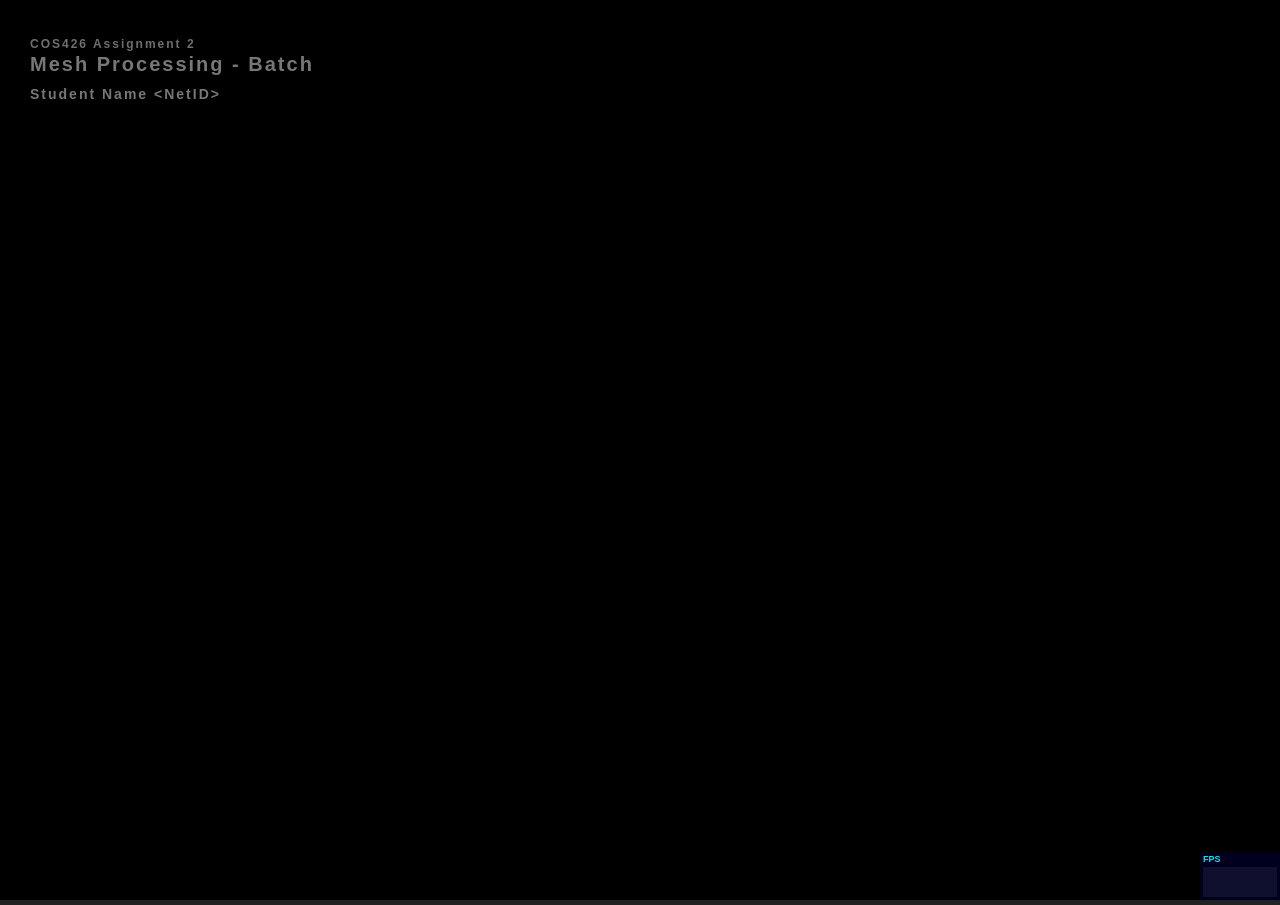
<file: Assignment-2 Mesh Editor/Assignment-2/batch.html>
<!DOCTYPE html>
<html>

<head>
    <title> COS426 Assignment 2 &mdash; Mesh Processing &mdash; Batch</title>
    <link href="css/style.css" type="text/css" rel="stylesheet"/>
</head>

<body>
    <script src="libjs/gif/LZWEncoder.js"></script>
    <script src="libjs/gif/NeuQuant.js"></script>
    <script src="libjs/gif/GIFEncoder.js"></script>
    <script src="libjs/gif/b64.js"></script>

    <script src="libjs/dat.gui.js"> </script>
    <script src="libjs/stats.min.js"></script>
    <script src="libjs/three.min.js"></script>
    <script src="libjs/TrackballControls.js"></script>
    <script src="libjs/Projector.js"></script>

    <script src="libjs/OBJLoader.js"></script>
    <script src="libjs/math.js"></script>

    <script src="coursejs/parser.js"> </script>
    <script src="coursejs/guiConfig.js"></script>
    <script src="coursejs/gui.js"></script>
    <script src="coursejs/renderer.js"></script>
    <script src="coursejs/scene.js"></script>
    <script src="js/filters.js"></script>
    <script src="js/student.js"> </script>
    <script src="js/meshUtils.js"> </script>
    <script src="coursejs/meshGeometry.js"> </script>
    <script src="js/mesh.js"> </script>

    <script>
        Gui.hidden = true;
        Gui.batchMode = true;
    </script>

    <script src="coursejs/main.js"> </script>

    <div id="stats"></div>
    <div id="main_div">
        <h1> <span class="assignment">COS426 Assignment 2<br></span> Mesh Processing - Batch </h1>
        <h2 id="student"></h2>
        <canvas id="canvas"> </canvas>
    </div>
    <div id="alert_div" title="alert"> </div>

</body>
</html>
</file>
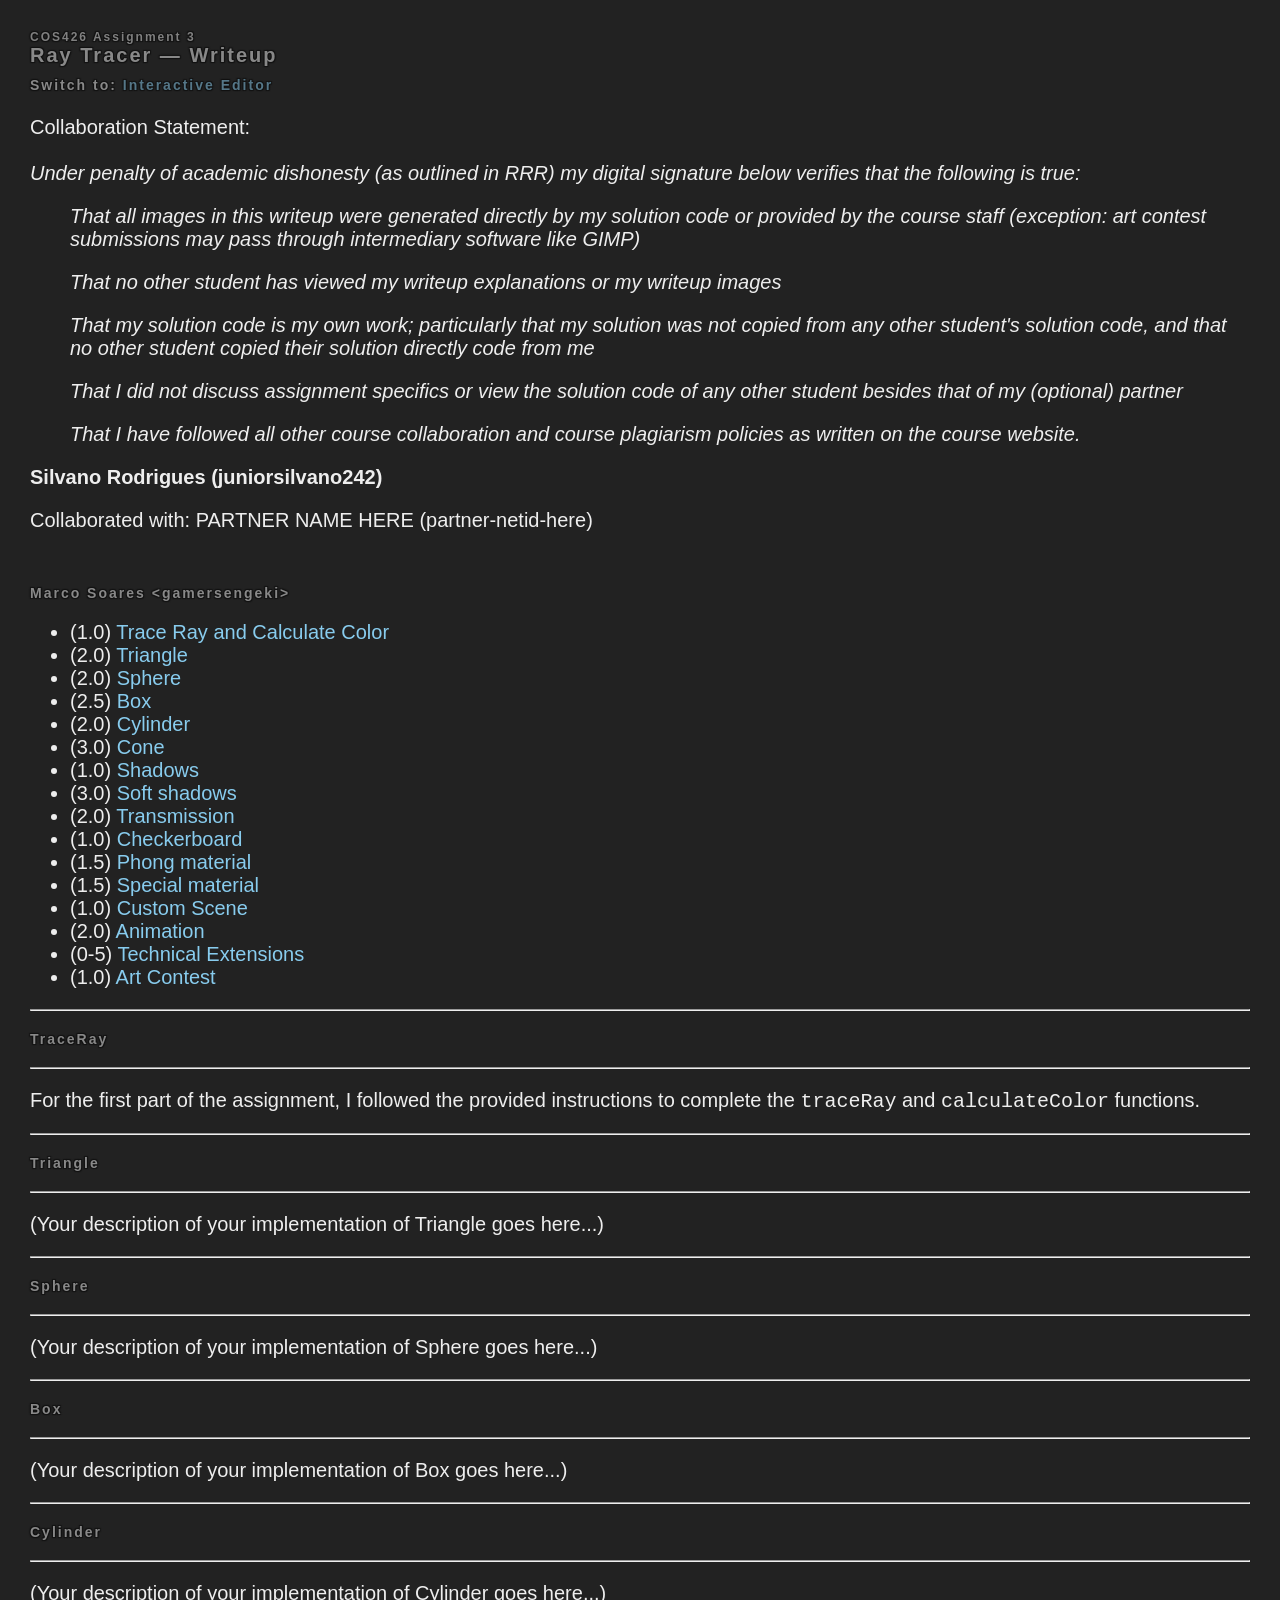
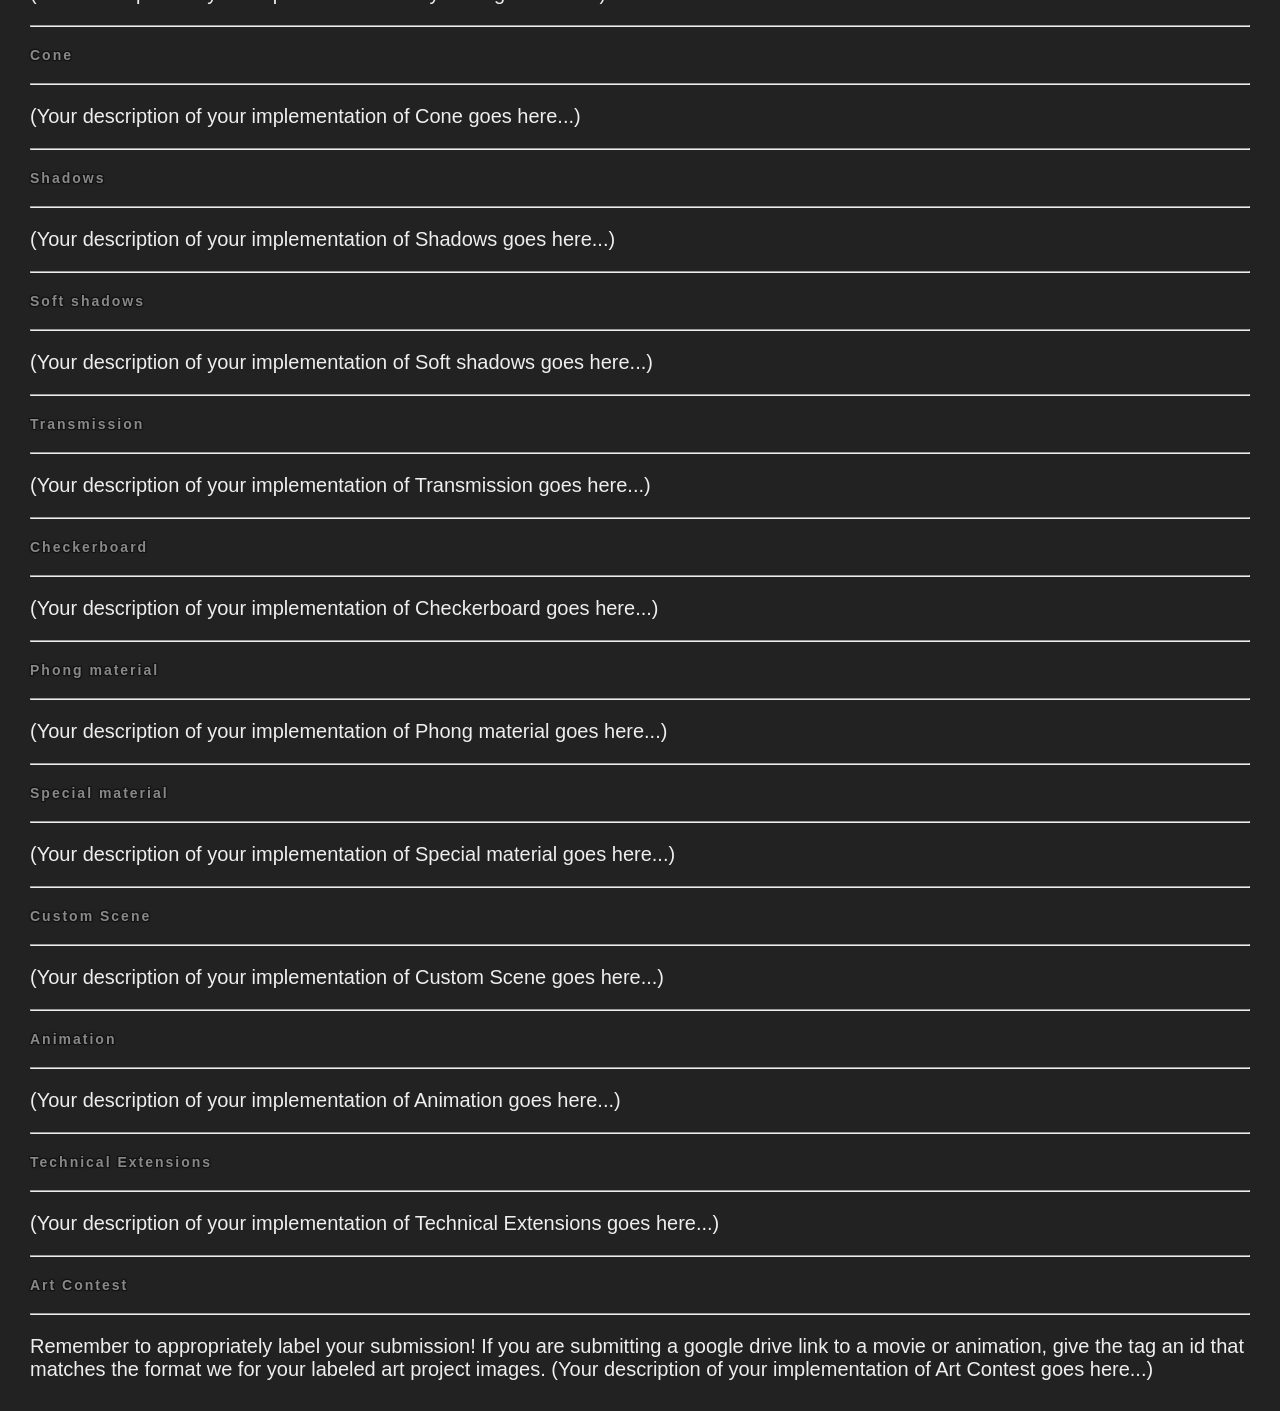
<file: Assignment-3/COS-426-Assignment-3/writeup.html>
<html>
<head>
    <title> COS426 Assignment 3 Rendering &mdash; Ray Tracer &mdash; Writeup</title>
    <link href="css/style.css" type="text/css" rel="stylesheet"/>
</head>

<body>
<script src="js/student.js"> </script>
<script src="coursejs/writeup.js"> </script>
<div class="top">
<div class="main_div">

<h1> <div class=assignment>COS426 Assignment 3</div> Ray Tracer &mdash; Writeup</h1>
<h2>Switch to: <a href='index.html'>Interactive Editor</a></h2>
<br>
<div id='collaboration'>
    <div>
    Collaboration Statement:
    </div>
        <br>
    <div>
        <em>
            Under penalty of academic dishonesty (as outlined in RRR)
            my digital signature below verifies that the following is true:
            <ul>
                <p>
                    That all images in this writeup were generated directly by my solution code
                    or provided by the course staff (exception: art contest submissions
                    may pass through intermediary software like GIMP)
                </p>
                <p>
                    That no other student has viewed my writeup explanations
                    or my writeup images
                </p>
                <p>
                    That my solution code is my own work; particularly that
                    my solution was not copied from any other
                    student's solution code, and that no other student
                    copied their solution directly code from me
                </p>
                <p>
                    That I did not discuss assignment specifics or view
                    the solution code of any other student besides that of my (optional) partner
                </p>
                <p>
                    That I have followed all other course collaboration
                    and course plagiarism policies as written on the course website.
                </p>
            </ul>
        </em>
        <p>
            <strong>
                Silvano Rodrigues  (juniorsilvano242)
            </strong>
        </p>

        <p>
            Collaborated with: PARTNER NAME HERE (partner-netid-here)
        </p>
        <br>
    </div>
</div>
<div class='selectable'>
<h2 id='student'></h2>

<ul>
<li>(1.0) <a href='#TraceRay'>Trace Ray and Calculate Color</a></li>
<li>(2.0) <a href='#Triangle'>Triangle</a></li>
<li>(2.0) <a href='#Sphere'>Sphere</a></li>
<li>(2.5) <a href='#Box'>Box</a></li>
<li>(2.0) <a href='#Cylinder'>Cylinder</a></li>
<li>(3.0) <a href='#Cone'>Cone</a></li>
<li>(1.0) <a href='#Shadows'>Shadows</a></li>
<li>(3.0) <a href='#Soft+shadows'>Soft shadows</a></li>
<li>(2.0) <a href='#Transmission'>Transmission</a></li>
<li>(1.0) <a href='#Checkerboard'>Checkerboard</a></li>
<li>(1.5) <a href='#Phong+material'>Phong material</a></li>
<li>(1.5) <a href='#Special+material'>Special material</a></li>
<li>(1.0) <a href='#Scene'>Custom Scene</a></li>
<li>(2.0) <a href='#Animation'>Animation</a></li>
<li>(0-5) <a href='#Technical+Extensions'>Technical Extensions</a></li>
<li>(1.0) <a href='#Art+Contest'>Art Contest</a></li>
</ul></div>

<p><hr><p><a name='Trace Ray and Calculate Color'></a><h2>TraceRay</h2><p><hr><p>
<p>For the first part of the assignment, I followed the provided
instructions to complete the <code>traceRay</code> and <code>calculateColor</code>
functions.</p>

<p><hr><p><a name='Triangle'></a><h2>Triangle</h2><p><hr><p>
(Your description of your implementation of Triangle goes here...)

<p><hr><p><a name='Sphere'></a><h2>Sphere</h2><p><hr><p>
(Your description of your implementation of Sphere goes here...)

<p><hr><p><a name='Box'></a><h2>Box</h2><p><hr><p>
(Your description of your implementation of Box goes here...)

<p><hr><p><a name='Cylinder'></a><h2>Cylinder</h2><p><hr><p>
(Your description of your implementation of Cylinder goes here...)

<p><hr><p><a name='Cone'></a><h2>Cone</h2><p><hr><p>
(Your description of your implementation of Cone goes here...)

<p><hr><p><a name='Shadows'></a><h2>Shadows</h2><p><hr><p>
(Your description of your implementation of Shadows goes here...)

<p><hr><p><a name='Soft+shadows'></a><h2>Soft shadows</h2><p><hr><p>
(Your description of your implementation of Soft shadows goes here...)

<p><hr><p><a name='Transmission'></a><h2>Transmission</h2><p><hr><p>
(Your description of your implementation of Transmission goes here...)

<p><hr><p><a name='Checkerboard'></a><h2>Checkerboard</h2><p><hr><p>
(Your description of your implementation of Checkerboard goes here...)

<p><hr><p><a name='Phong+material'></a><h2>Phong material</h2><p><hr><p>
(Your description of your implementation of Phong material goes here...)

<p><hr><p><a name='Special+material'></a><h2>Special material</h2><p><hr><p>
(Your description of your implementation of Special material goes here...)

<p><hr><p><a name='Scene'></a><h2>Custom Scene</h2><p><hr><p>
(Your description of your implementation of Custom Scene goes here...)

<p><hr><p><a name='Animation'></a><h2>Animation</h2><p><hr><p>
(Your description of your implementation of Animation goes here...)

<p><hr><p><a name='Technical+Extensions'></a><h2>Technical Extensions</h2><p><hr><p>
(Your description of your implementation of Technical Extensions goes here...)

<p><hr><p><a name='Art+Contest'></a><h2>Art Contest</h2><p><hr><p>
Remember to appropriately label your submission! If you are submitting a google
drive link to a movie or animation, give the tag an id that matches the format we
for your labeled art project images.
(Your description of your implementation of Art Contest goes here...)

</div>
</div>
</body>
</html>
</file>
<file: Assignment-0/css/style.css>
html, body { 
    padding: 0;
    margin: 0;
    -webkit-touch-callout: none;
    -webkit-user-select: none;
    -khtml-user-select: none;
    -moz-user-select: none;
    -ms-user-select: none;
    user-select: none;
}

.selectable {
    -webkit-touch-callout: text;
    -webkit-user-select: text;
    -khtml-user-select: text;
    -moz-user-select: text;
    -ms-user-select: text;
    user-select: text;
}

body {
    font-family:"Lucida Sans Unicode", "Lucida Grande", sans-serif;
    font-size: 20px;
    line-height: 1.45;
    color: #eee;
    background: #222;
    margin: 0 0 30px 30px;
}

div.main_div, #main_div{
    margin: 0 auto;
    max-width: 55em;
    padding: 2em 0 5em 0;
    position: relative;
}

img {
    max-width: 640px;
    margin-left: 30px;
}

.assignment {
    font-size: 60%;
    color: #ddd;
    margin-top: -.7em;
}

.image {
    display:inline;
}
#loading {
    /*position:absolute; */
    /*top:  200px; */
    left: 200px; 
    font-size:47px;
    font-weight:bold;
    font-color:#ddd;
}
#error {
    display: none;
    font-size:47px;
    font-weight:bold;
    font-color:#ddd;
}
#alert_div {
    position:absolute; 
    top:  350px; 
    left: 200px; 
    height: 100px;
    width: 300px;
    font-size:14px;
    font-weight:bold;
    text-align: center;
    align: center;
    font-color:#ddd;
    background-color:#222;
    border:1px solid #333;  
    -webkit-border-radius: 8px;
    -moz-border-radius: 8px;
    border-radius: 8px; 
    display: none;
    
}
#result_div {
    margin: 0 auto;
    text-align: center;
    font-color:#FF0;
}
h1, h2, h3 {
    font-weight: 700;
    margin: 1rem 0;
    letter-spacing: 2px;
}

h1 {
    font-size: 130%;
}
h2 {
    font-size: 115%;
}
h3 {
    font-size: 100%;
}

a, a:visited, a:active {
    text-decoration: none;
    color: #8CE;
}

a:hover {
    text-decoration: underline;
}

button {
    font-family:"Lucida Sans Unicode", "Lucida Grande", sans-serif;
    font-size: 14px;
    color: #eee;
    background: #222;
    text-align:center;
    margin:auto auto auto auto;
    border:1px solid #c4c5c6;  -webkit-border-radius: 8px; -moz-border-radius: 8px;border-radius: 8px; 
    text-shadow: 1px 1px 0 rgba(255,255,255,0.3);
    background-color: #f2f5f6; background-image: -webkit-gradient(linear, left top, left bottom, from(#333), to(#222));
    background-image: -webkit-linear-gradient(top, #333, #222);
    background-image: -moz-linear-gradient(top, #333, #222);
    background-image: -ms-linear-gradient(top, #333, #222);
    background-image: -o-linear-gradient(top, #333, #222);
    background-image: linear-gradient(to bottom, #333, #222);
    filter:progid:DXImageTransform.Microsoft.gradient(GradientType=0,startColorstr=#333, endColorstr=#222);
}
</file>
<file: Assignment-2 Mesh Editor/Assignment-2/css/style.css>
html, body {
    padding: 0;
    margin: 0;
    -webkit-touch-callout: none;
    -webkit-user-select: none;
    -khtml-user-select: none;
    -moz-user-select: none;
    -ms-user-select: none;
    user-select: none;
}

.selectable {
    -webkit-touch-callout: text;
    -webkit-user-select: text;
    -khtml-user-select: text;
    -moz-user-select: text;
    -ms-user-select: text;
    user-select: text;
}

body {
    font-family:"Lucida Sans Unicode", "Lucida Grande", sans-serif;
    font-size: 20px;
    color: #eee;
    background: #222;
    margin: 0;
}

#main_div {
    margin: 0 auto;
    max-width: 55em;
    padding: 30px;
    position: absolute;
}

.top {
    margin: 30px;
}

img {
    max-width: 640px;
    margin-left: 30px;
}

.assignment {
    font-size: 60%;
    color: #ddd;
}

.image {
    display:inline;
}

#loading {
    position:absolute;
    top:  200px;
    left: 200px;
    font-size:47px;
    font-weight:bold;
    font-color:#ddd;
}
#alert_div {
    position:absolute;
    top:  50px;
    left: 50px;
    height:100px;
    width: 340px;
    font-size:14px;
    font-weight:bold;
    text-align: center;
    align: center;
    font-color:#ddd;
    background-color:#422;
    border:1px solid #333;
    -webkit-border-radius: 8px;
    -moz-border-radius: 8px;
    border-radius: 8px;
    display: none;

}
#result_div {
    margin: 0 auto;
    text-align: center;
    font-color:#FF0;
}

h1, h2, h3 {
    font-weight: 700;
    margin: 0em 0em 0em;
    letter-spacing: 2px;
    opacity: 0.5;
    text-shadow:
       -1px -1px 1px #000,
        1px -1px 1px #000,
        -1px 1px 1px #000,
         1px 1px 1px #000;
}

h1 {
    font-size: 100%;
}
h2 {
    margin-top:10px;
    font-size: 70%;
}
h3 {
    font-size: 60%;
}

a, a:visited, a:active {
    text-decoration: none;
    color: #8CE;
}

a:hover {
    text-decoration: underline;
}

button {
    font-family:"Lucida Sans Unicode", "Lucida Grande", sans-serif;
    font-size: 14px;
    color: #eee;
    background: #222;
    text-align:center;
    margin:auto auto auto auto;
    border:1px solid #c4c5c6;  -webkit-border-radius: 8px; -moz-border-radius: 8px;border-radius: 8px;
    text-shadow: 1px 1px 0 rgba(255,255,255,0.3);
    background-color: #f2f5f6; background-image: -webkit-gradient(linear, left top, left bottom, from(#333), to(#222));
    background-image: -webkit-linear-gradient(top, #333, #222);
    background-image: -moz-linear-gradient(top, #333, #222);
    background-image: -ms-linear-gradient(top, #333, #222);
    background-image: -o-linear-gradient(top, #333, #222);
    background-image: linear-gradient(to bottom, #333, #222);
    filter:progid:DXImageTransform.Microsoft.gradient(GradientType=0,startColorstr=#333, endColorstr=#222);
}
</file>
<file: Assignment-3/COS-426-Assignment-3/css/style.css>
html, body {
    padding: 0;
    margin: 0;
    -webkit-touch-callout: none;
    -webkit-user-select: none;
    -khtml-user-select: none;
    -moz-user-select: none;
    -ms-user-select: none;
    user-select: none;
}

.selectable {
    -webkit-touch-callout: text;
    -webkit-user-select: text;
    -khtml-user-select: text;
    -moz-user-select: text;
    -ms-user-select: text;
    user-select: text;
}

body {
    font-family:"Lucida Sans Unicode", "Lucida Grande", sans-serif;
    font-size: 20px;
    color: #eee;
    background: #222;
    margin: 0;
}

#main_div {
    margin: 0 auto;
    max-width: 55em;
    
    position: absolute;
}
#title_div {
    padding: 30px;
    position: absolute;
    z-index: 100;
}
#index-div {
    margin:80px 200px 0px 200px;
    max-width:900px;
    text-align: center;
    align: center;
}
#index-table td {
    align: center;
    border: 10px solid #222;
    height:500px; 
    width: 280px; 
    vertical-align: top;
}
img.demoplot {
    max-width: 220px;
    max-height: 220px;
}
img {
    max-width: 640px;
    margin-left: 30px;
}


.top {
    margin: 30px;
}

img {
    max-width: 640px;
    margin-left: 30px;
}

.assignment {
    font-size: 60%;
    color: #ddd;
}

.image {
    display:inline;
}

#loading {
    position:absolute;
    top:  200px;
    left: 200px;
    font-size:47px;
    font-weight:bold;
    font-color:#ddd;
}
#alert_div {
    position:absolute;
    top:  50px;
    left: 50px;
    height:100px;
    width: 340px;
    font-size:14px;
    font-weight:bold;
    text-align: center;
    align: center;
    font-color:#ddd;
    background-color:#422;
    border:1px solid #333;
    -webkit-border-radius: 8px;
    -moz-border-radius: 8px;
    border-radius: 8px;
    display: none;

}
#result_div {
    margin: 0 auto;
    text-align: center;
    font-color:#FF0;
}

h1, h2, h3 {
    font-weight: 700;
    margin: 0em 0em 0em;
    letter-spacing: 2px;
    opacity: 0.5;
    text-shadow:
       -1px -1px 1px #000,
        1px -1px 1px #000,
        -1px 1px 1px #000,
         1px 1px 1px #000;
}

h1 {
    font-size: 100%;
}
h2 {
    margin-top:10px;
    font-size: 70%;
}
h3 {
    font-size: 60%;
}

a, a:visited, a:active {
    text-decoration: none;
    color: #8CE;
}

a:hover {
    text-decoration: underline;
}

button {
    font-family:"Lucida Sans Unicode", "Lucida Grande", sans-serif;
    font-size: 14px;
    color: #eee;
    background: #222;
    text-align:center;
    margin:auto auto auto auto;
    border:1px solid #c4c5c6;  -webkit-border-radius: 8px; -moz-border-radius: 8px;border-radius: 8px;
    text-shadow: 1px 1px 0 rgba(255,255,255,0.3);
    background-color: #f2f5f6; background-image: -webkit-gradient(linear, left top, left bottom, from(#333), to(#222));
    background-image: -webkit-linear-gradient(top, #333, #222);
    background-image: -moz-linear-gradient(top, #333, #222);
    background-image: -ms-linear-gradient(top, #333, #222);
    background-image: -o-linear-gradient(top, #333, #222);
    background-image: linear-gradient(to bottom, #333, #222);
    filter:progid:DXImageTransform.Microsoft.gradient(GradientType=0,startColorstr=#333, endColorstr=#222);
}
</file>
<file: Assignment-1/Assignment-1/css/style.css>
html, body {
    padding: 0;
    margin: 0;
    -webkit-touch-callout: none;
    -webkit-user-select: none;
    -khtml-user-select: none;
    -moz-user-select: none;
    -ms-user-select: none;
    user-select: none;
}

.selectable {
    -webkit-touch-callout: text;
    -webkit-user-select: text;
    -khtml-user-select: text;
    -moz-user-select: text;
    -ms-user-select: text;
    user-select: text;
}

body {
    font-family:"Lucida Sans Unicode", "Lucida Grande", sans-serif;
    font-size: 20px;
    line-height: 1.45;
    color: #eee;
    background: #222;
    margin: 0 0 30px 30px;
}

div.main_div, #main_div{
    margin: 0 auto;
    max-width: 55em;
    padding: 2em 0 5em 0;
    position: relative;
}

img {
    max-width: 640px;
    margin-left: 30px;
}

.assignment {
    font-size: 60%;
    color: #ddd;
    margin-top: -.7em;
}

.image {
    display:inline;
}
#loading {
    /*position:absolute; */
    /*top:  200px; */
    left: 200px;
    font-size:47px;
    font-weight:bold;
    font-color:#ddd;
}
#error {
    display: none;
    font-size:47px;
    font-weight:bold;
    font-color:#ddd;
}
#alert_div {
    position:absolute;
    top:  350px;
    left: 200px;
    height: 100px;
    width: 300px;
    font-size:14px;
    font-weight:bold;
    text-align: center;
    align: center;
    font-color:#ddd;
    background-color:#222;
    border:1px solid #333;
    -webkit-border-radius: 8px;
    -moz-border-radius: 8px;
    border-radius: 8px;
    display: none;

}
#result_div {
    margin: 0 auto;
    text-align: center;
    font-color:#FF0;
}
/* https://stackoverflow.com/questions/35361986/css-gradient-checkerboard-pattern */
#canvas {
    background-image: linear-gradient(45deg, #808080 25%, transparent 25%), linear-gradient(-45deg, #808080 25%, transparent 25%), linear-gradient(45deg, transparent 75%, #808080 75%), linear-gradient(-45deg, transparent 75%, #808080 75%);
    background-size: 20px 20px;
    background-position: 0 0, 0 10px, 10px -10px, -10px 0px;
}
h1, h2, h3 {
    font-weight: 700;
    margin: 1rem 0;
    letter-spacing: 2px;
}

h1 {
    font-size: 130%;
}
h2 {
    font-size: 115%;
}
h3 {
    font-size: 100%;
}

a, a:visited, a:active {
    text-decoration: none;
    color: #8CE;
}

a:hover {
    text-decoration: underline;
}

button {
    font-family:"Lucida Sans Unicode", "Lucida Grande", sans-serif;
    font-size: 14px;
    color: #eee;
    background: #222;
    text-align:center;
    margin:auto auto auto auto;
    border:1px solid #c4c5c6;  -webkit-border-radius: 8px; -moz-border-radius: 8px;border-radius: 8px;
    text-shadow: 1px 1px 0 rgba(255,255,255,0.3);
    background-color: #f2f5f6; background-image: -webkit-gradient(linear, left top, left bottom, from(#333), to(#222));
    background-image: -webkit-linear-gradient(top, #333, #222);
    background-image: -moz-linear-gradient(top, #333, #222);
    background-image: -ms-linear-gradient(top, #333, #222);
    background-image: -o-linear-gradient(top, #333, #222);
    background-image: linear-gradient(to bottom, #333, #222);
    filter:progid:DXImageTransform.Microsoft.gradient(GradientType=0,startColorstr=#333, endColorstr=#222);
}
</file>
